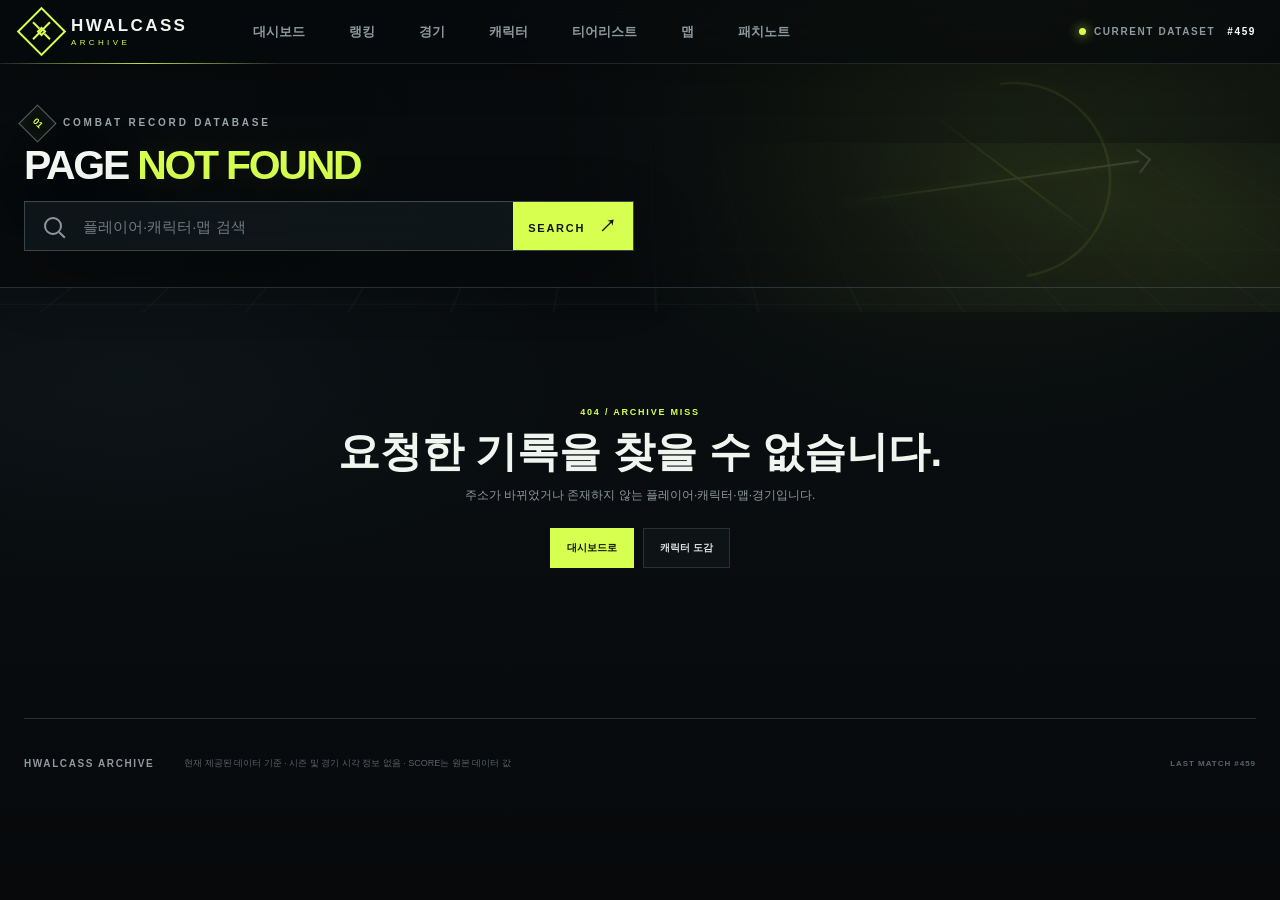
<file: index.html>
<!DOCTYPE html><html lang="ko"><head><meta charSet="utf-8"/><meta name="viewport" content="width=device-width, initial-scale=1"/><link rel="stylesheet" href="/_next/static/chunks/01e0c-gjesq5m.css" data-precedence="next"/><link rel="preload" as="script" fetchPriority="low" href="/_next/static/chunks/0ht900cau6_ur.js"/><script src="/_next/static/chunks/0r8nt2o8muejo.js" async=""></script><script src="/_next/static/chunks/07lhk_q6pmm3r.js" async=""></script><script src="/_next/static/chunks/turbopack-05c8c~j12fn14.js" async=""></script><script src="/_next/static/chunks/0dbhjjzl8qfwv.js" async=""></script><script src="/_next/static/chunks/0k6kr~ze-.qya.js" async=""></script><script src="/_next/static/chunks/07s--8j~ftgqo-ddc52afe7179.js" async=""></script><link rel="preload" href="/character-icons/atlas.png" as="image"/><link rel="preload" as="image" href="/character-icons/atlas.png"/><title>활카이브 — Hwalcass Archive</title><meta name="description" content="활카스 142종 캐릭터의 스킬셋·가젯과 29개 맵 도감, 플레이어 티어, 승률, K/D와 경기 기록을 확인하세요."/><meta property="og:title" content="활카이브 — Hwalcass Archive"/><meta property="og:description" content="활카스 142종 캐릭터의 스킬셋·가젯과 29개 맵 도감, 플레이어 티어, 승률, K/D와 경기 기록을 확인하세요."/><meta property="og:image" content="https://hwalcass.netlify.app/og.png"/><meta property="og:image:width" content="1536"/><meta property="og:image:height" content="910"/><meta property="og:image:alt" content="Hwalcass Archive"/><meta property="og:type" content="website"/><meta name="twitter:card" content="summary_large_image"/><meta name="twitter:title" content="활카이브 — Hwalcass Archive"/><meta name="twitter:description" content="활카스 142종 캐릭터의 스킬셋·가젯과 29개 맵 도감, 플레이어 티어, 승률, K/D와 경기 기록을 확인하세요."/><meta name="twitter:image" content="https://hwalcass.netlify.app/og.png"/><link rel="shortcut icon" href="/icon.png"/><link rel="icon" href="/icon.png"/><script src="/_next/static/chunks/03~yq9q893hmn.js" noModule=""></script></head><body><div hidden=""><!--$--><!--/$--></div><main class="loading-screen"><div class="loading-mark"><span></span>H</div><p>ARCHIVE SYNCING</p><div class="loading-bar"><span></span></div></main><!--$--><!--/$--><script src="/_next/static/chunks/0ht900cau6_ur.js" id="_R_" async=""></script><script>(self.__next_f=self.__next_f||[]).push([0])</script><script>self.__next_f.push([1,"1:\"$Sreact.fragment\"\n2:I[39756,[\"/_next/static/chunks/0dbhjjzl8qfwv.js\",\"/_next/static/chunks/0k6kr~ze-.qya.js\"],\"default\"]\n3:I[37457,[\"/_next/static/chunks/0dbhjjzl8qfwv.js\",\"/_next/static/chunks/0k6kr~ze-.qya.js\"],\"default\"]\n4:I[47257,[\"/_next/static/chunks/0dbhjjzl8qfwv.js\",\"/_next/static/chunks/0k6kr~ze-.qya.js\"],\"ClientPageRoot\"]\n5:I[31713,[\"/_next/static/chunks/0dbhjjzl8qfwv.js\",\"/_next/static/chunks/0k6kr~ze-.qya.js\",\"/_next/static/chunks/07s--8j~ftgqo-ddc52afe7179.js\"],\"default\"]\n8:I[97367,[\"/_next/static/chunks/0dbhjjzl8qfwv.js\",\"/_next/static/chunks/0k6kr~ze-.qya.js\"],\"OutletBoundary\"]\n9:\"$Sreact.suspense\"\nb:I[97367,[\"/_next/static/chunks/0dbhjjzl8qfwv.js\",\"/_next/static/chunks/0k6kr~ze-.qya.js\"],\"ViewportBoundary\"]\nd:I[97367,[\"/_next/static/chunks/0dbhjjzl8qfwv.js\",\"/_next/static/chunks/0k6kr~ze-.qya.js\"],\"MetadataBoundary\"]\nf:I[68027,[\"/_next/static/chunks/0dbhjjzl8qfwv.js\",\"/_next/static/chunks/0k6kr~ze-.qya.js\"],\"default\",1]\n:HL[\"/_next/static/chunks/01e0c-gjesq5m.css\",\"style\"]\n:HL[\"/character-icons/atlas.png\",\"image\"]\n"])</script><script>self.__next_f.push([1,"0:{\"P\":null,\"c\":[\"\",\"\"],\"q\":\"\",\"i\":false,\"f\":[[[\"\",{\"children\":[\"__PAGE__\",{}]},\"$undefined\",\"$undefined\",16],[[\"$\",\"$1\",\"c\",{\"children\":[[[\"$\",\"link\",\"0\",{\"rel\":\"stylesheet\",\"href\":\"/_next/static/chunks/01e0c-gjesq5m.css\",\"precedence\":\"next\",\"crossOrigin\":\"$undefined\",\"nonce\":\"$undefined\"}],[\"$\",\"script\",\"script-0\",{\"src\":\"/_next/static/chunks/0dbhjjzl8qfwv.js\",\"async\":true,\"nonce\":\"$undefined\"}],[\"$\",\"script\",\"script-1\",{\"src\":\"/_next/static/chunks/0k6kr~ze-.qya.js\",\"async\":true,\"nonce\":\"$undefined\"}]],[\"$\",\"html\",null,{\"lang\":\"ko\",\"children\":[[\"$\",\"head\",null,{\"children\":[\"$\",\"link\",null,{\"rel\":\"preload\",\"as\":\"image\",\"href\":\"/character-icons/atlas.png\"}]}],[\"$\",\"body\",null,{\"children\":[\"$\",\"$L2\",null,{\"parallelRouterKey\":\"children\",\"error\":\"$undefined\",\"errorStyles\":\"$undefined\",\"errorScripts\":\"$undefined\",\"template\":[\"$\",\"$L3\",null,{}],\"templateStyles\":\"$undefined\",\"templateScripts\":\"$undefined\",\"notFound\":[[[\"$\",\"title\",null,{\"children\":\"404: This page could not be found.\"}],[\"$\",\"div\",null,{\"style\":{\"fontFamily\":\"system-ui,\\\"Segoe UI\\\",Roboto,Helvetica,Arial,sans-serif,\\\"Apple Color Emoji\\\",\\\"Segoe UI Emoji\\\"\",\"height\":\"100vh\",\"textAlign\":\"center\",\"display\":\"flex\",\"flexDirection\":\"column\",\"alignItems\":\"center\",\"justifyContent\":\"center\"},\"children\":[\"$\",\"div\",null,{\"children\":[[\"$\",\"style\",null,{\"dangerouslySetInnerHTML\":{\"__html\":\"body{color:#000;background:#fff;margin:0}.next-error-h1{border-right:1px solid rgba(0,0,0,.3)}@media (prefers-color-scheme:dark){body{color:#fff;background:#000}.next-error-h1{border-right:1px solid rgba(255,255,255,.3)}}\"}}],[\"$\",\"h1\",null,{\"className\":\"next-error-h1\",\"style\":{\"display\":\"inline-block\",\"margin\":\"0 20px 0 0\",\"padding\":\"0 23px 0 0\",\"fontSize\":24,\"fontWeight\":500,\"verticalAlign\":\"top\",\"lineHeight\":\"49px\"},\"children\":404}],[\"$\",\"div\",null,{\"style\":{\"display\":\"inline-block\"},\"children\":[\"$\",\"h2\",null,{\"style\":{\"fontSize\":14,\"fontWeight\":400,\"lineHeight\":\"49px\",\"margin\":0},\"children\":\"This page could not be found.\"}]}]]}]}]],[]],\"forbidden\":\"$undefined\",\"unauthorized\":\"$undefined\"}]}]]}]]}],{\"children\":[[\"$\",\"$1\",\"c\",{\"children\":[[\"$\",\"$L4\",null,{\"Component\":\"$5\",\"serverProvidedParams\":{\"searchParams\":{},\"params\":{},\"promises\":[\"$@6\",\"$@7\"]}}],[[\"$\",\"script\",\"script-0\",{\"src\":\"/_next/static/chunks/07s--8j~ftgqo-ddc52afe7179.js\",\"async\":true,\"nonce\":\"$undefined\"}]],[\"$\",\"$L8\",null,{\"children\":[\"$\",\"$9\",null,{\"name\":\"Next.MetadataOutlet\",\"children\":\"$@a\"}]}]]}],{},null,false,null]},null,false,null],[\"$\",\"$1\",\"h\",{\"children\":[null,[\"$\",\"$Lb\",null,{\"children\":\"$Lc\"}],[\"$\",\"div\",null,{\"hidden\":true,\"children\":[\"$\",\"$Ld\",null,{\"children\":[\"$\",\"$9\",null,{\"name\":\"Next.Metadata\",\"children\":\"$Le\"}]}]}],null]}],false]],\"m\":\"$undefined\",\"G\":[\"$f\",[[\"$\",\"link\",\"0\",{\"rel\":\"stylesheet\",\"href\":\"/_next/static/chunks/01e0c-gjesq5m.css\",\"precedence\":\"next\",\"crossOrigin\":\"$undefined\",\"nonce\":\"$undefined\"}]]],\"S\":true,\"h\":null,\"s\":\"$undefined\",\"l\":\"$undefined\",\"p\":\"$undefined\",\"d\":\"$undefined\",\"b\":\"sJ4jyiGimgY0l-0LmklAg\"}\n"])</script><script>self.__next_f.push([1,"6:{}\n7:\"$0:f:0:1:1:children:0:props:children:0:props:serverProvidedParams:params\"\n"])</script><script>self.__next_f.push([1,"c:[[\"$\",\"meta\",\"0\",{\"charSet\":\"utf-8\"}],[\"$\",\"meta\",\"1\",{\"name\":\"viewport\",\"content\":\"width=device-width, initial-scale=1\"}]]\n"])</script><script>self.__next_f.push([1,"10:I[27201,[\"/_next/static/chunks/0dbhjjzl8qfwv.js\",\"/_next/static/chunks/0k6kr~ze-.qya.js\"],\"IconMark\"]\na:null\ne:[[\"$\",\"title\",\"0\",{\"children\":\"활카이브 — Hwalcass Archive\"}],[\"$\",\"meta\",\"1\",{\"name\":\"description\",\"content\":\"활카스 142종 캐릭터의 스킬셋·가젯과 29개 맵 도감, 플레이어 티어, 승률, K/D와 경기 기록을 확인하세요.\"}],[\"$\",\"meta\",\"2\",{\"property\":\"og:title\",\"content\":\"활카이브 — Hwalcass Archive\"}],[\"$\",\"meta\",\"3\",{\"property\":\"og:description\",\"content\":\"활카스 142종 캐릭터의 스킬셋·가젯과 29개 맵 도감, 플레이어 티어, 승률, K/D와 경기 기록을 확인하세요.\"}],[\"$\",\"meta\",\"4\",{\"property\":\"og:image\",\"content\":\"https://hwalcass.netlify.app/og.png\"}],[\"$\",\"meta\",\"5\",{\"property\":\"og:image:width\",\"content\":\"1536\"}],[\"$\",\"meta\",\"6\",{\"property\":\"og:image:height\",\"content\":\"910\"}],[\"$\",\"meta\",\"7\",{\"property\":\"og:image:alt\",\"content\":\"Hwalcass Archive\"}],[\"$\",\"meta\",\"8\",{\"property\":\"og:type\",\"content\":\"website\"}],[\"$\",\"meta\",\"9\",{\"name\":\"twitter:card\",\"content\":\"summary_large_image\"}],[\"$\",\"meta\",\"10\",{\"name\":\"twitter:title\",\"content\":\"활카이브 — Hwalcass Archive\"}],[\"$\",\"meta\",\"11\",{\"name\":\"twitter:description\",\"content\":\"활카스 142종 캐릭터의 스킬셋·가젯과 29개 맵 도감, 플레이어 티어, 승률, K/D와 경기 기록을 확인하세요.\"}],[\"$\",\"meta\",\"12\",{\"name\":\"twitter:image\",\"content\":\"https://hwalcass.netlify.app/og.png\"}],[\"$\",\"link\",\"13\",{\"rel\":\"shortcut icon\",\"href\":\"/icon.png\"}],[\"$\",\"link\",\"14\",{\"rel\":\"icon\",\"href\":\"/icon.png\"}],[\"$\",\"$L10\",\"15\",{}]]\n"])</script></body></html>
</file>
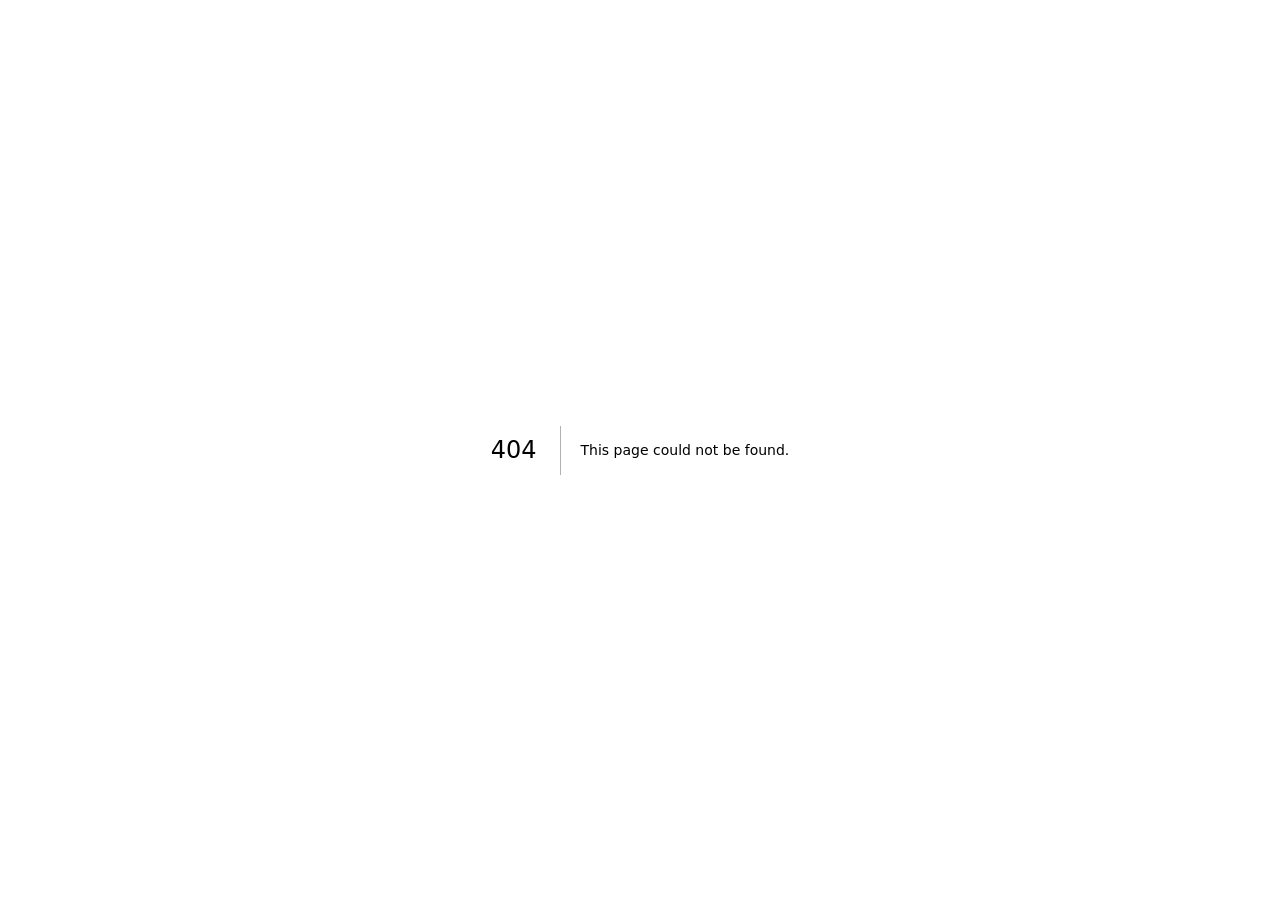
<file: _not-found.html>
<!DOCTYPE html><html lang="ko"><head><meta charSet="utf-8"/><meta name="viewport" content="width=device-width, initial-scale=1"/><link rel="stylesheet" href="/_next/static/chunks/01e0c-gjesq5m.css" data-precedence="next"/><link rel="preload" as="script" fetchPriority="low" href="/_next/static/chunks/0ht900cau6_ur.js"/><script src="/_next/static/chunks/0r8nt2o8muejo.js" async=""></script><script src="/_next/static/chunks/07lhk_q6pmm3r.js" async=""></script><script src="/_next/static/chunks/turbopack-05c8c~j12fn14.js" async=""></script><script src="/_next/static/chunks/0dbhjjzl8qfwv.js" async=""></script><script src="/_next/static/chunks/0k6kr~ze-.qya.js" async=""></script><link rel="preload" href="/character-icons/atlas.png" as="image"/><meta name="robots" content="noindex"/><link rel="preload" as="image" href="/character-icons/atlas.png"/><title>404: This page could not be found.</title><title>활카이브 — Hwalcass Archive</title><meta name="description" content="활카스 142종 캐릭터의 스킬셋·가젯과 29개 맵 도감, 플레이어 티어, 승률, K/D와 경기 기록을 확인하세요."/><meta property="og:title" content="활카이브 — Hwalcass Archive"/><meta property="og:description" content="활카스 142종 캐릭터의 스킬셋·가젯과 29개 맵 도감, 플레이어 티어, 승률, K/D와 경기 기록을 확인하세요."/><meta property="og:image" content="https://hwalcass.netlify.app/og.png"/><meta property="og:image:width" content="1536"/><meta property="og:image:height" content="910"/><meta property="og:image:alt" content="Hwalcass Archive"/><meta property="og:type" content="website"/><meta name="twitter:card" content="summary_large_image"/><meta name="twitter:title" content="활카이브 — Hwalcass Archive"/><meta name="twitter:description" content="활카스 142종 캐릭터의 스킬셋·가젯과 29개 맵 도감, 플레이어 티어, 승률, K/D와 경기 기록을 확인하세요."/><meta name="twitter:image" content="https://hwalcass.netlify.app/og.png"/><link rel="shortcut icon" href="/icon.png"/><link rel="icon" href="/icon.png"/><script src="/_next/static/chunks/03~yq9q893hmn.js" noModule=""></script></head><body><div hidden=""><!--$--><!--/$--></div><div style="font-family:system-ui,&quot;Segoe UI&quot;,Roboto,Helvetica,Arial,sans-serif,&quot;Apple Color Emoji&quot;,&quot;Segoe UI Emoji&quot;;height:100vh;text-align:center;display:flex;flex-direction:column;align-items:center;justify-content:center"><div><style>body{color:#000;background:#fff;margin:0}.next-error-h1{border-right:1px solid rgba(0,0,0,.3)}@media (prefers-color-scheme:dark){body{color:#fff;background:#000}.next-error-h1{border-right:1px solid rgba(255,255,255,.3)}}</style><h1 class="next-error-h1" style="display:inline-block;margin:0 20px 0 0;padding:0 23px 0 0;font-size:24px;font-weight:500;vertical-align:top;line-height:49px">404</h1><div style="display:inline-block"><h2 style="font-size:14px;font-weight:400;line-height:49px;margin:0">This page could not be found.</h2></div></div></div><!--$--><!--/$--><script src="/_next/static/chunks/0ht900cau6_ur.js" id="_R_" async=""></script><script>(self.__next_f=self.__next_f||[]).push([0])</script><script>self.__next_f.push([1,"1:\"$Sreact.fragment\"\n2:I[39756,[\"/_next/static/chunks/0dbhjjzl8qfwv.js\",\"/_next/static/chunks/0k6kr~ze-.qya.js\"],\"default\"]\n3:I[37457,[\"/_next/static/chunks/0dbhjjzl8qfwv.js\",\"/_next/static/chunks/0k6kr~ze-.qya.js\"],\"default\"]\n4:I[97367,[\"/_next/static/chunks/0dbhjjzl8qfwv.js\",\"/_next/static/chunks/0k6kr~ze-.qya.js\"],\"OutletBoundary\"]\n5:\"$Sreact.suspense\"\n8:I[97367,[\"/_next/static/chunks/0dbhjjzl8qfwv.js\",\"/_next/static/chunks/0k6kr~ze-.qya.js\"],\"ViewportBoundary\"]\na:I[97367,[\"/_next/static/chunks/0dbhjjzl8qfwv.js\",\"/_next/static/chunks/0k6kr~ze-.qya.js\"],\"MetadataBoundary\"]\nc:I[68027,[\"/_next/static/chunks/0dbhjjzl8qfwv.js\",\"/_next/static/chunks/0k6kr~ze-.qya.js\"],\"default\",1]\n:HL[\"/_next/static/chunks/01e0c-gjesq5m.css\",\"style\"]\n:HL[\"/character-icons/atlas.png\",\"image\"]\n"])</script><script>self.__next_f.push([1,"0:{\"P\":null,\"c\":[\"\",\"_not-found\"],\"q\":\"\",\"i\":false,\"f\":[[[\"\",{\"children\":[\"/_not-found\",{\"children\":[\"__PAGE__\",{}]}]},\"$undefined\",\"$undefined\",16],[[\"$\",\"$1\",\"c\",{\"children\":[[[\"$\",\"link\",\"0\",{\"rel\":\"stylesheet\",\"href\":\"/_next/static/chunks/01e0c-gjesq5m.css\",\"precedence\":\"next\",\"crossOrigin\":\"$undefined\",\"nonce\":\"$undefined\"}],[\"$\",\"script\",\"script-0\",{\"src\":\"/_next/static/chunks/0dbhjjzl8qfwv.js\",\"async\":true,\"nonce\":\"$undefined\"}],[\"$\",\"script\",\"script-1\",{\"src\":\"/_next/static/chunks/0k6kr~ze-.qya.js\",\"async\":true,\"nonce\":\"$undefined\"}]],[\"$\",\"html\",null,{\"lang\":\"ko\",\"children\":[[\"$\",\"head\",null,{\"children\":[\"$\",\"link\",null,{\"rel\":\"preload\",\"as\":\"image\",\"href\":\"/character-icons/atlas.png\"}]}],[\"$\",\"body\",null,{\"children\":[\"$\",\"$L2\",null,{\"parallelRouterKey\":\"children\",\"error\":\"$undefined\",\"errorStyles\":\"$undefined\",\"errorScripts\":\"$undefined\",\"template\":[\"$\",\"$L3\",null,{}],\"templateStyles\":\"$undefined\",\"templateScripts\":\"$undefined\",\"notFound\":[[[\"$\",\"title\",null,{\"children\":\"404: This page could not be found.\"}],[\"$\",\"div\",null,{\"style\":{\"fontFamily\":\"system-ui,\\\"Segoe UI\\\",Roboto,Helvetica,Arial,sans-serif,\\\"Apple Color Emoji\\\",\\\"Segoe UI Emoji\\\"\",\"height\":\"100vh\",\"textAlign\":\"center\",\"display\":\"flex\",\"flexDirection\":\"column\",\"alignItems\":\"center\",\"justifyContent\":\"center\"},\"children\":[\"$\",\"div\",null,{\"children\":[[\"$\",\"style\",null,{\"dangerouslySetInnerHTML\":{\"__html\":\"body{color:#000;background:#fff;margin:0}.next-error-h1{border-right:1px solid rgba(0,0,0,.3)}@media (prefers-color-scheme:dark){body{color:#fff;background:#000}.next-error-h1{border-right:1px solid rgba(255,255,255,.3)}}\"}}],[\"$\",\"h1\",null,{\"className\":\"next-error-h1\",\"style\":{\"display\":\"inline-block\",\"margin\":\"0 20px 0 0\",\"padding\":\"0 23px 0 0\",\"fontSize\":24,\"fontWeight\":500,\"verticalAlign\":\"top\",\"lineHeight\":\"49px\"},\"children\":404}],[\"$\",\"div\",null,{\"style\":{\"display\":\"inline-block\"},\"children\":[\"$\",\"h2\",null,{\"style\":{\"fontSize\":14,\"fontWeight\":400,\"lineHeight\":\"49px\",\"margin\":0},\"children\":\"This page could not be found.\"}]}]]}]}]],[]],\"forbidden\":\"$undefined\",\"unauthorized\":\"$undefined\"}]}]]}]]}],{\"children\":[[\"$\",\"$1\",\"c\",{\"children\":[null,[\"$\",\"$L2\",null,{\"parallelRouterKey\":\"children\",\"error\":\"$undefined\",\"errorStyles\":\"$undefined\",\"errorScripts\":\"$undefined\",\"template\":[\"$\",\"$L3\",null,{}],\"templateStyles\":\"$undefined\",\"templateScripts\":\"$undefined\",\"notFound\":\"$undefined\",\"forbidden\":\"$undefined\",\"unauthorized\":\"$undefined\"}]]}],{\"children\":[[\"$\",\"$1\",\"c\",{\"children\":[[[\"$\",\"title\",null,{\"children\":\"404: This page could not be found.\"}],[\"$\",\"div\",null,{\"style\":\"$0:f:0:1:0:props:children:1:props:children:1:props:children:props:notFound:0:1:props:style\",\"children\":[\"$\",\"div\",null,{\"children\":[[\"$\",\"style\",null,{\"dangerouslySetInnerHTML\":{\"__html\":\"body{color:#000;background:#fff;margin:0}.next-error-h1{border-right:1px solid rgba(0,0,0,.3)}@media (prefers-color-scheme:dark){body{color:#fff;background:#000}.next-error-h1{border-right:1px solid rgba(255,255,255,.3)}}\"}}],[\"$\",\"h1\",null,{\"className\":\"next-error-h1\",\"style\":\"$0:f:0:1:0:props:children:1:props:children:1:props:children:props:notFound:0:1:props:children:props:children:1:props:style\",\"children\":404}],[\"$\",\"div\",null,{\"style\":\"$0:f:0:1:0:props:children:1:props:children:1:props:children:props:notFound:0:1:props:children:props:children:2:props:style\",\"children\":[\"$\",\"h2\",null,{\"style\":\"$0:f:0:1:0:props:children:1:props:children:1:props:children:props:notFound:0:1:props:children:props:children:2:props:children:props:style\",\"children\":\"This page could not be found.\"}]}]]}]}]],null,[\"$\",\"$L4\",null,{\"children\":[\"$\",\"$5\",null,{\"name\":\"Next.MetadataOutlet\",\"children\":\"$@6\"}]}]]}],{},null,false,null]},null,false,\"$@7\"]},null,false,null],[\"$\",\"$1\",\"h\",{\"children\":[[\"$\",\"meta\",null,{\"name\":\"robots\",\"content\":\"noindex\"}],[\"$\",\"$L8\",null,{\"children\":\"$L9\"}],[\"$\",\"div\",null,{\"hidden\":true,\"children\":[\"$\",\"$La\",null,{\"children\":[\"$\",\"$5\",null,{\"name\":\"Next.Metadata\",\"children\":\"$Lb\"}]}]}],null]}],false]],\"m\":\"$undefined\",\"G\":[\"$c\",[[\"$\",\"link\",\"0\",{\"rel\":\"stylesheet\",\"href\":\"/_next/static/chunks/01e0c-gjesq5m.css\",\"precedence\":\"next\",\"crossOrigin\":\"$undefined\",\"nonce\":\"$undefined\"}]]],\"S\":true,\"h\":null,\"s\":\"$undefined\",\"l\":\"$undefined\",\"p\":\"$undefined\",\"d\":\"$undefined\",\"b\":\"sJ4jyiGimgY0l-0LmklAg\"}\n"])</script><script>self.__next_f.push([1,"d:[]\n7:\"$Wd\"\n"])</script><script>self.__next_f.push([1,"9:[[\"$\",\"meta\",\"0\",{\"charSet\":\"utf-8\"}],[\"$\",\"meta\",\"1\",{\"name\":\"viewport\",\"content\":\"width=device-width, initial-scale=1\"}]]\n"])</script><script>self.__next_f.push([1,"e:I[27201,[\"/_next/static/chunks/0dbhjjzl8qfwv.js\",\"/_next/static/chunks/0k6kr~ze-.qya.js\"],\"IconMark\"]\n6:null\nb:[[\"$\",\"title\",\"0\",{\"children\":\"활카이브 — Hwalcass Archive\"}],[\"$\",\"meta\",\"1\",{\"name\":\"description\",\"content\":\"활카스 142종 캐릭터의 스킬셋·가젯과 29개 맵 도감, 플레이어 티어, 승률, K/D와 경기 기록을 확인하세요.\"}],[\"$\",\"meta\",\"2\",{\"property\":\"og:title\",\"content\":\"활카이브 — Hwalcass Archive\"}],[\"$\",\"meta\",\"3\",{\"property\":\"og:description\",\"content\":\"활카스 142종 캐릭터의 스킬셋·가젯과 29개 맵 도감, 플레이어 티어, 승률, K/D와 경기 기록을 확인하세요.\"}],[\"$\",\"meta\",\"4\",{\"property\":\"og:image\",\"content\":\"https://hwalcass.netlify.app/og.png\"}],[\"$\",\"meta\",\"5\",{\"property\":\"og:image:width\",\"content\":\"1536\"}],[\"$\",\"meta\",\"6\",{\"property\":\"og:image:height\",\"content\":\"910\"}],[\"$\",\"meta\",\"7\",{\"property\":\"og:image:alt\",\"content\":\"Hwalcass Archive\"}],[\"$\",\"meta\",\"8\",{\"property\":\"og:type\",\"content\":\"website\"}],[\"$\",\"meta\",\"9\",{\"name\":\"twitter:card\",\"content\":\"summary_large_image\"}],[\"$\",\"meta\",\"10\",{\"name\":\"twitter:title\",\"content\":\"활카이브 — Hwalcass Archive\"}],[\"$\",\"meta\",\"11\",{\"name\":\"twitter:description\",\"content\":\"활카스 142종 캐릭터의 스킬셋·가젯과 29개 맵 도감, 플레이어 티어, 승률, K/D와 경기 기록을 확인하세요.\"}],[\"$\",\"meta\",\"12\",{\"name\":\"twitter:image\",\"content\":\"https://hwalcass.netlify.app/og.png\"}],[\"$\",\"link\",\"13\",{\"rel\":\"shortcut icon\",\"href\":\"/icon.png\"}],[\"$\",\"link\",\"14\",{\"rel\":\"icon\",\"href\":\"/icon.png\"}],[\"$\",\"$Le\",\"15\",{}]]\n"])</script></body></html>
</file>
<file: _next/static/chunks/01e0c-gjesq5m.css>
:root{--ink:#080b0d;--surface:#0e1316;--surface-2:#131a1e;--surface-3:#182126;--line:#273238;--line-soft:#9bb1bc1f;--text:#f1f5ef;--muted:#8d9a9f;--lime:#d7ff4f;--mint:#7dffb2;--blue:#76c9ff;--loss:#ff667a;--gold:#ffcc4a;--display:"Arial Narrow", "Roboto Condensed", "Noto Sans KR", sans-serif;--body:Inter, Pretendard, "Noto Sans KR", Arial, sans-serif}*{box-sizing:border-box}html{background:var(--ink);scroll-behavior:smooth}body{background:radial-gradient(circle at 85% 8%, #d7ff4f0e, transparent 25rem), var(--ink);color:var(--text);font-family:var(--body);min-width:320px;margin:0}button,input{font:inherit}button{color:inherit}button:focus-visible,input:focus-visible{outline:2px solid var(--lime);outline-offset:3px}.site-shell{min-height:100vh;overflow:hidden}.topbar{z-index:20;border-bottom:1px solid var(--line);-webkit-backdrop-filter:blur(18px);backdrop-filter:blur(18px);background:#080b0de6;align-items:center;gap:48px;width:100%;height:64px;padding:0 max(24px,50vw - 640px);display:flex;position:relative}.brand{cursor:pointer;background:0 0;border:0;align-items:center;gap:12px;padding:0;display:flex}.brand-mark{border:2px solid var(--lime);width:35px;height:35px;position:relative;transform:rotate(45deg)}.brand-mark:before,.brand-mark:after{content:"";background:var(--lime);position:absolute}.brand-mark:before{width:24px;height:2px;top:14px;left:3px}.brand-mark:after{width:2px;height:24px;top:3px;left:14px}.brand-mark span{background:var(--ink);border:2px solid var(--lime);width:7px;height:7px;position:absolute;top:12px;left:12px}.brand-copy{text-align:left;line-height:1;display:grid}.brand-copy strong{font:900 17px/1 var(--display);letter-spacing:.14em}.brand-copy small{color:var(--lime);letter-spacing:.42em;margin-top:5px;font-size:8px}.topbar nav{gap:8px;height:100%;display:flex}.topbar nav button{color:var(--muted);cursor:pointer;background:0 0;border:0;padding:0 18px;font-size:13px;font-weight:700;position:relative}.topbar nav button:hover,.topbar nav button.active{color:#fff}.topbar nav button.active:after{content:"";background:var(--lime);height:3px;position:absolute;bottom:0;left:18px;right:18px;box-shadow:0 0 16px #d7ff4f80}.season-pill{color:var(--muted);font:700 10px/1 var(--display);letter-spacing:.16em;align-items:center;gap:8px;margin-left:auto;display:flex}.season-pill span{background:var(--lime);width:7px;height:7px;box-shadow:0 0 12px var(--lime);border-radius:50%;animation:2s infinite pulse}.season-pill b{color:#fff;padding-left:4px}.hero{border-bottom:1px solid var(--line);place-items:center;min-height:420px;display:grid;position:relative;overflow:visible}.hero:before{content:"";background:linear-gradient(90deg, var(--ink) 0%, #080b0ddb 47%, #080b0d4d 100%);z-index:2;position:absolute;inset:0}.hero-grid{opacity:.32;background-image:linear-gradient(var(--line-soft) 1px, transparent 1px), linear-gradient(90deg, var(--line-soft) 1px, transparent 1px);transform-origin:bottom;background-size:54px 54px;position:absolute;inset:0;transform:perspective(620px)rotateX(54deg)scale(1.8)translateY(10%)}.hero-grid:after{content:"";background:radial-gradient(circle at 75% 45%,#d7ff4f47,#0000 18rem);position:absolute;inset:0}.hero-content{z-index:4;width:min(1280px,100% - 48px);margin:0 auto;padding:46px 0 42px;position:relative}.eyebrow{color:#9aa6aa;font:800 10px/1 var(--display);letter-spacing:.28em;align-items:center;gap:12px;display:flex}.eyebrow span{width:27px;height:27px;color:var(--lime);letter-spacing:0;border:1px solid #5a676c;place-items:center;font-size:9px;display:grid;transform:rotate(45deg)}.hero h1{color:#f5f7f3;max-width:650px;font:900 clamp(48px, 4.5vw, 64px)/.88 var(--display);letter-spacing:-.055em;text-transform:uppercase;margin:19px 0 14px}.hero h1 em{color:var(--lime);font-style:normal}.hero-description{color:#a7b1b4;max-width:560px;margin-bottom:20px;font-size:14px;line-height:1.65}.hero-arrow{z-index:1;opacity:.48;width:min(44vw,620px);height:350px;position:absolute;top:47%;right:2vw;transform:translateY(-47%)rotate(-8deg)scale(.86)}.hero-arrow:before{content:"";border:4px solid #d7ff4fa8;border-color:#d7ff4fa8 #d7ff4fa8 #0000 #0000;border-radius:50%;width:330px;height:330px;position:absolute;top:28px;right:90px;transform:rotate(45deg);box-shadow:10px -10px 30px #d7ff4f12}.hero-arrow:after{content:"";background:linear-gradient(transparent, var(--lime), transparent);width:3px;height:354px;position:absolute;top:13px;right:255px;transform:rotate(-45deg)}.hero-arrow span{background:linear-gradient(90deg, transparent, var(--lime) 30%, white);width:520px;height:3px;position:absolute;top:194px;right:40px;box-shadow:0 0 14px #d7ff4fb3}.hero-arrow i{border-top:3px solid #fff;border-right:3px solid #fff;width:30px;height:30px;position:absolute;top:180px;right:25px;transform:rotate(45deg)}.hero-compact h1{margin:14px 0 20px;font-size:clamp(42px,4vw,56px)}.hero-compact .hero-arrow{right:0;transform:translateY(-50%)rotate(-8deg)scale(.76)}.search{background:#12191d;border:1px solid #354247;align-items:center;width:min(700px,100%);height:56px;display:flex;position:relative;box-shadow:0 20px 60px #00000040}.search:focus-within{border-color:var(--lime);box-shadow:0 0 0 1px var(--lime), 0 18px 70px #0000004d}.search-icon{border:2px solid #8c989c;border-radius:50%;flex:none;width:18px;height:18px;margin:0 19px;position:relative}.search-icon:after{content:"";background:#8c989c;width:8px;height:2px;position:absolute;bottom:-3px;right:-6px;transform:rotate(45deg)}.search input{color:#fff;background:0 0;border:0;flex:1;align-self:stretch;min-width:0;font-size:15px}.search input:focus-visible{outline:none}.search input::placeholder{color:#6f7a7e}.clear-search{color:#77858a;cursor:pointer;background:0 0;border:0;width:40px;font-size:22px}.search-submit{background:var(--lime);color:#11150d;min-width:140px;font:900 11px/1 var(--display);letter-spacing:.16em;cursor:pointer;border:0;align-self:stretch}.search-submit:hover{background:#e4ff80}.search-submit span{margin-left:9px;font-size:17px}.search-results{border:1px solid var(--line);z-index:10;background:#11181c;width:min(700px,100%);padding:8px;position:absolute;top:calc(100% - 56px);box-shadow:0 28px 80px #0000008c}.search-results-head{color:var(--muted);justify-content:space-between;padding:10px 13px 14px;font-size:11px;display:flex}.search-results-head b{color:var(--lime)}.search-results button{border:0;border-top:1px solid var(--line-soft);text-align:left;cursor:pointer;background:0 0;grid-template-columns:1fr auto 20px;align-items:center;gap:14px;width:100%;min-height:54px;padding:12px 14px;display:grid}.search-results button:hover{background:#ffffff09}.search-results button strong{font-size:15px}.search-results button small{color:var(--muted);font-size:11px}.search-results button>b{color:var(--lime)}.search-results>p{color:var(--muted);margin:0;padding:20px 14px;font-size:13px}.archive-stats{grid-template-columns:repeat(4,1fr);width:min(700px,100%);margin-top:20px;display:grid}.archive-stats div{border-left:1px solid var(--line);padding:0 22px;display:grid}.archive-stats div:first-child{border:0;padding-left:0}.archive-stats strong{font:900 23px/1 var(--display);letter-spacing:-.02em}.archive-stats span{color:#667277;font:700 8px/1 var(--display);letter-spacing:.18em;margin-top:7px}.content-wrap{width:min(1280px,100% - 48px);margin:0 auto}.home-grid{grid-template-columns:1.7fr .83fr;gap:20px;padding:48px 0 84px;display:grid}.panel{background:var(--surface);border:1px solid var(--line)}.section-head{border-bottom:1px solid var(--line);justify-content:space-between;align-items:center;min-height:92px;padding:0 25px;display:flex}.section-head p,.directory-head p,.profile-main p,.character-hero-card p,.modal-head p{color:var(--lime);font:800 9px/1 var(--display);letter-spacing:.22em;margin:0 0 7px}.section-head h2,.directory-head h2{font:900 24px/1 var(--display);letter-spacing:-.025em;margin:0}.section-head button{color:var(--muted);cursor:pointer;background:0 0;border:0;font-size:11px;font-weight:700}.section-head button:hover{color:#fff}.section-head button span{color:var(--lime);margin-left:8px}.match-row{border:0;border-bottom:1px solid var(--line-soft);text-align:left;cursor:pointer;background:0 0;grid-template-columns:38px 1.1fr .8fr 1fr 72px 24px;align-items:center;gap:15px;width:100%;min-height:88px;padding:13px 20px;display:grid}.match-row:last-child{border-bottom:0}.match-row:hover{background:var(--surface-2)}.match-index{color:#546167;font:800 11px/1 var(--display)}.map-block,.score-block,.mvp-block{min-width:0;display:grid}.map-block small,.score-block small,.mvp-block small,.rank-stat small,.history-row small{color:#667378;font:700 8px/1 var(--display);letter-spacing:.11em;margin-bottom:7px}.map-block strong,.score-block strong,.mvp-block strong{text-overflow:ellipsis;white-space:nowrap;overflow:hidden}.map-block strong{font-size:14px}.score-block strong{font:900 20px/1 var(--display);color:var(--lime)}.mvp-block strong{font-size:12px}.mvp-block em{color:var(--lime);font:800 9px/1 var(--display);margin-top:4px;font-style:normal}.team-count{color:#899498;grid-template-columns:18px 1fr 18px 1fr;align-items:center;gap:3px;font-size:9px;display:grid}.team-count i{height:3px;display:block}.win-line{background:var(--mint)}.loss-line{background:var(--loss)}.row-arrow{color:#59666b;font-size:18px}.match-row:hover .row-arrow,.history-row:hover .row-arrow{color:var(--lime)}.rank-row{border:0;border-bottom:1px solid var(--line-soft);text-align:left;cursor:pointer;background:0 0;grid-template-columns:34px 42px 1fr auto;align-items:center;gap:12px;width:100%;min-height:73px;padding:10px 20px;display:grid}.rank-row:last-child{border-bottom:0}.rank-row:hover{background:var(--surface-2)}.rank-number{color:#69767a;font:900 11px/1 var(--display)}.rank-1{color:var(--gold)}.rank-2{color:#c9d3d6}.rank-3{color:#c68a5b}.player-head{color:#aab5b8;width:38px;height:38px;font:900 9px/1 var(--display);background:#202a2f;border:1px solid #3b4b52;flex:none;place-items:center;display:grid;position:relative;overflow:hidden}.player-head img{z-index:1;object-fit:cover;width:100%;height:100%;image-rendering:pixelated;position:absolute;inset:0}.player-head-fallback{background:linear-gradient(135deg,#263238,#141c20);width:100%;height:100%;display:block}.player-head-profile{clip-path:polygon(14% 0,100% 0,100% 86%,86% 100%,0 100%,0 14%);border-color:#d7ff4f7a;width:86px;height:86px;font-size:18px}.player-head-match{width:34px;height:34px}.rank-name{gap:6px;min-width:0;display:grid}.rank-name strong{text-overflow:ellipsis;white-space:nowrap;font-size:14px;overflow:hidden}.rank-stat{text-align:right;display:grid}.rank-stat strong{font:900 17px/1 var(--display)}.rank-stat small{margin:5px 0 0}.tier{color:#cbd4d7;width:fit-content;font:900 10px/1 var(--display);letter-spacing:.065em;white-space:nowrap;align-items:center;gap:7px;display:inline-flex}.tier-icon{object-fit:contain;width:18px;height:18px;image-rendering:pixelated;filter:drop-shadow(0 2px 4px #00000080)}.tier-star{color:#fff4a8}.tier-neth{color:#b49eaa}.tier-dia{color:#63eeeb}.tier-ame{color:#ca8dff}.tier-gold{color:#ffd34f}.tier-silv{color:#e0e8eb}.tier-bron{color:#e08350}.tier-compact{letter-spacing:.035em;font-size:9px}.tier-compact .tier-icon{width:16px;height:16px}.quick-card{border:1px solid var(--line);background:linear-gradient(135deg,#10171a,#0e1316);justify-content:space-between;align-items:center;min-height:148px;padding:26px 30px;display:flex}.quick-card>div{grid-template-columns:38px 1fr;display:grid}.quick-icon{color:var(--lime);grid-row:1/3;align-self:center;font-size:26px}.quick-card p{color:var(--muted);margin:0 0 9px;font-size:10px}.quick-card button{width:fit-content;font:900 17px/1 var(--display);cursor:pointer;background:0 0;border:0;padding:0}.quick-card button span{color:var(--lime);margin-left:8px}.quick-card>strong{text-align:right;font:900 36px/1 var(--display);color:#2a363b;display:grid}.quick-card>strong small{letter-spacing:.16em;margin-top:6px;font-size:8px}.map-card{background:linear-gradient(135deg,#10171a,#192428d1),repeating-linear-gradient(45deg,#0000,#0000 6px,#ffffff05 6px 7px)}.directory-view,.profile-view{padding:55px 0 90px}.directory-head{justify-content:space-between;align-items:end;margin-bottom:24px;display:flex}.directory-head h2{font-size:34px}.directory-head>span{color:var(--muted);font:800 9px/1 var(--display);letter-spacing:.16em}.catalog-intro>span{color:var(--muted);margin-top:9px;font-size:11px;display:block}.breadcrumb{color:#5f6d72;min-height:30px;font:800 8px/1 var(--display);letter-spacing:.12em;white-space:nowrap;align-items:center;gap:9px;margin:0 0 18px;display:flex;overflow-x:auto}.breadcrumb button{color:var(--muted);cursor:pointer;letter-spacing:inherit;background:0 0;border:0;padding:5px 0}.breadcrumb button:hover{color:var(--lime)}.breadcrumb strong{color:#dce3e4;font-weight:800}.match-directory-panel{overflow:hidden}.directory-empty{text-align:center;place-content:center;justify-items:center;gap:9px;min-height:190px;padding:30px;display:grid}.directory-empty strong{font:900 14px/1.3 var(--display)}.directory-empty span{color:var(--muted);font-size:10px}.ranking-table{border:1px solid var(--line);background:var(--surface);overflow:hidden}.table-head,.table-row{grid-template-columns:55px minmax(210px,1.3fr) minmax(125px,.8fr) minmax(140px,.7fr) 85px 75px 65px;align-items:center;gap:14px;padding:0 20px;display:grid}.table-head{border-bottom:1px solid var(--line);color:#67757a;min-height:44px;font:800 8px/1 var(--display);letter-spacing:.14em;text-transform:uppercase;background:#11181b}.table-row{border:0;border-bottom:1px solid var(--line-soft);text-align:left;cursor:pointer;background:0 0;width:100%;min-height:68px;font-size:12px}.table-row:last-child{border:0}.table-row:hover{background:var(--surface-2)}.table-rank{color:#667277;font:900 12px/1 var(--display)}.table-player{grid-template-columns:42px 1fr;align-items:center;column-gap:12px;min-width:0;display:grid}.table-player .player-head{grid-row:1/3}.table-player strong{text-overflow:ellipsis;white-space:nowrap;align-self:end;overflow:hidden}.table-player small{color:var(--muted);align-self:start;margin-top:4px;font-size:9px}.table-row>strong{font:900 13px/1 var(--display)}.form-dots{gap:4px;display:flex}.form-dots>span{color:#0b100d;width:21px;height:21px;font:900 8px/1 var(--display);place-items:center;display:grid}.form-win{background:var(--mint)}.form-loss{background:var(--loss)}.filter-box{border:1px solid var(--line);background:var(--surface);width:230px;height:42px;color:var(--muted);align-items:center;gap:10px;padding:0 14px;display:flex}.filter-box input{color:#fff;background:0 0;border:0;width:100%;min-width:0;font-size:12px}.character-grid{grid-template-columns:repeat(5,1fr);gap:12px;display:grid}.character-card{isolation:isolate;border:1px solid var(--line);background:linear-gradient(145deg, var(--surface-2), var(--surface));text-align:left;cursor:pointer;flex-direction:column;align-items:flex-start;min-height:250px;padding:20px 22px 22px;display:flex;position:relative;overflow:hidden}.character-card:after{content:"";border:1px solid #d7ff4f17;width:170px;height:170px;position:absolute;inset:auto -40px -70px auto;transform:rotate(45deg)}.character-card:hover{border-color:#d7ff4f8c;transform:translateY(-3px)}.character-rank{color:#566368;font:800 9px/1 var(--display);position:absolute;top:18px;right:18px}.character-card h3{max-width:calc(100% - 36px);margin:7px 0 20px;font-size:20px;line-height:1.15}.character-card>div{grid-template-columns:repeat(3,1fr);gap:8px;width:100%;display:grid}.character-card>div span{gap:5px;display:grid}.character-card small{color:var(--muted);font-size:9px}.character-card strong{font:900 15px/1 var(--display)}.character-card em{color:var(--lime);font:800 9px/1 var(--display);letter-spacing:.1em;margin-top:auto;font-style:normal}.character-icon{z-index:1;background:radial-gradient(circle,#d7ff4f0e,#0000 70%);flex:none;place-items:center;display:grid;position:relative;overflow:hidden}.character-icon-sprite{background-image:url(/character-icons/atlas.png);background-repeat:no-repeat;background-size:1200% 1200%;background-position:var(--character-icon-x) var(--character-icon-y);filter:drop-shadow(0 12px 18px #00000061);width:100%;height:100%;transition:transform .3s,filter .3s;display:block}.character-icon-card{width:78px;height:78px;margin:0 0 2px -3px}.character-card:hover .character-icon-sprite{filter:drop-shadow(0 16px 22px #00000073)drop-shadow(0 0 12px #d7ff4f1a);transform:translateY(-3px)scale(1.06)}.character-icon-hero{background:radial-gradient(circle,#d7ff4f17,#0000 68%);border:1px solid #d7ff4f40;width:112px;height:112px;padding:10px}.map-grid{grid-template-columns:repeat(3,minmax(0,1fr));gap:13px;display:grid}.map-codex-card{aspect-ratio:500/276;border:1px solid var(--line);color:#fff;text-align:left;cursor:pointer;background:#0c1214;min-width:0;padding:0;position:relative;overflow:hidden}.map-codex-card:after{content:"";pointer-events:none;border:1px solid #0000;transition:border-color .25s;position:absolute;inset:0}.map-codex-card>img{object-fit:cover;width:100%;height:100%;transition:transform .45s cubic-bezier(.2,.8,.2,1),filter .3s}.map-codex-copy{background:linear-gradient(#0000,#050809f0);gap:6px;padding:42px 18px 16px;display:grid;position:absolute;inset:auto 0 0}.map-codex-copy small{color:var(--lime);font:800 8px/1 var(--display);letter-spacing:.14em}.map-codex-copy>strong{text-overflow:ellipsis;white-space:nowrap;font:900 19px/1.08 var(--display);overflow:hidden}.map-codex-copy>span{color:#9aa7aa;font:800 8px/1 var(--display);letter-spacing:.09em;align-items:center;gap:5px;display:flex}.map-codex-copy .map-side-rates{letter-spacing:0;gap:10px;margin-top:2px}.map-codex-copy .map-side-rates b{font-size:9px}.attack-rate,.stat-attack strong{color:#ff6b75!important}.defense-rate,.stat-defense strong{color:#69cfff!important}.map-codex-copy b{color:#fff;font-size:11px}.map-codex-copy i{color:var(--lime);margin-left:auto;font-size:15px;font-style:normal}.map-codex-card:hover{border-color:#d7ff4f8c}.map-codex-card:hover:after{border-color:#d7ff4f61}.map-codex-card:hover>img{filter:saturate(1.08)contrast(1.04);transform:scale(1.055)}.back-button{color:var(--muted);cursor:pointer;background:0 0;border:0;margin-bottom:20px;padding:0;font-size:11px}.back-button:hover{color:#fff}.profile-card,.character-hero-card{border:1px solid var(--line);background:radial-gradient(circle at 86% 30%, #d7ff4f12, transparent 26rem), var(--surface);grid-template-columns:1.25fr auto;gap:30px;padding:34px;display:grid}.profile-main{align-items:center;gap:22px;display:flex}.character-identity{align-items:center;gap:24px;min-width:0;display:flex}.character-identity-copy{min-width:0}.profile-links{flex-wrap:wrap;align-items:center;gap:12px;display:flex}.profile-links button{border:1px solid var(--line);color:var(--muted);font:800 8px/1 var(--display);letter-spacing:.08em;cursor:pointer;background:#11181b;padding:5px 8px}.profile-links button:hover{border-color:var(--lime);color:var(--lime)}.profile-main h2,.character-hero-card h2{font:900 38px/1 var(--display);letter-spacing:-.035em;margin:0 0 12px}.profile-card>.form-dots{place-self:start end}.profile-stats{border-top:1px solid var(--line);grid-column:1/-1;grid-template-columns:repeat(4,1fr);padding-top:27px;display:grid}.stat{border-left:1px solid var(--line);gap:9px;padding:0 24px;display:grid}.stat:first-child{border:0;padding-left:0}.stat span{color:var(--muted);font:800 8px/1 var(--display);letter-spacing:.13em}.stat strong{font:900 22px/1 var(--display);text-overflow:ellipsis;white-space:nowrap;overflow:hidden}.stat strong.accent{color:var(--lime)}.map-hero-card{border:1px solid var(--line);background:var(--surface);grid-template-columns:minmax(0,1.45fr) minmax(290px,.65fr);display:grid;overflow:hidden}.map-hero-card>img{object-fit:cover;grid-row:1/3;width:100%;height:100%;min-height:390px}.map-hero-copy{align-self:end;padding:34px 34px 25px}.map-hero-copy p{color:var(--lime);font:800 9px/1 var(--display);letter-spacing:.19em;margin:0 0 10px}.map-hero-copy h2{font:900 34px/1.05 var(--display);letter-spacing:-.035em;margin:0}.map-stats{border-top:1px solid var(--line);grid-template-columns:repeat(2,minmax(0,1fr));gap:24px 0;padding:25px 34px 34px;display:grid}.map-stats .stat{padding-inline:18px}.map-stats .stat:nth-child(odd){border-left:0;padding-left:0}.map-stats .stat strong{font-size:19px}.map-match-list{border-top:0}.profile-section-head{border:1px solid var(--line);background:var(--surface);margin-top:34px}.profile-section-head>span{color:var(--muted);font-size:10px}.history-list{border:1px solid var(--line);background:#0a0f11;border-top:0;gap:7px;padding:8px;display:grid}.history-row{border:1px solid var(--line-soft);background:var(--surface);text-align:left;cursor:pointer;grid-template-columns:112px 1fr 1.15fr .6fr .7fr 120px 24px;align-items:center;gap:18px;width:100%;min-height:88px;padding:11px 22px;display:grid;position:relative}.history-row:last-child{border-bottom:1px solid var(--line-soft)}.history-row:before{content:"";width:3px;position:absolute;top:0;bottom:0;left:0}.history-win{background:linear-gradient(90deg, #7dffb211, var(--surface) 44%);border-color:#7dffb25c}.history-loss{background:linear-gradient(90deg, #ff667a0e, var(--surface) 44%);border-color:#ff667a52}.history-win:before{background:var(--mint)}.history-loss:before{background:var(--loss)}.history-row:hover{background:var(--surface-2)}.result-label{font:900 10px/1 var(--display);letter-spacing:.08em;align-items:center;gap:8px;display:flex}.result-label i{background:currentColor;width:7px;height:7px;transform:rotate(45deg)}.history-win .result-label{color:var(--mint)}.history-loss .result-label{color:var(--loss)}.history-map,.history-char,.kda,.history-score{display:grid}.history-char{align-items:center}.history-char>strong{font:900 18px/1.15 var(--display);letter-spacing:-.015em}.history-row small{margin-bottom:5px}.history-row strong{font-size:14px}.kda strong,.history-score strong{font:900 19px/1 var(--display)}.kda strong i{color:#566267;font-size:11px;font-style:normal}.character-hero-card{grid-template-columns:1fr;align-items:center}.character-hero-card h2{font-size:42px}.pick-badge{color:#10150c;background:var(--lime);font:900 8px/1 var(--display);letter-spacing:.08em;padding:5px 8px}.character-tags{flex-wrap:wrap;align-items:center;gap:9px;display:flex}.difficulty-badge{color:#f3f6e8;min-height:25px;font:800 10px/1 var(--display);letter-spacing:.12em;border:1px solid #445159;align-items:center;gap:8px;padding:0 9px;display:inline-flex}.difficulty-badge small{color:var(--muted);letter-spacing:0;font:700 8px/1 sans-serif}.codex-layout{grid-template-columns:minmax(0,1.7fr) minmax(285px,.65fr);align-items:start;gap:14px;margin-top:34px;display:grid}.codex-panel,.gadget-panel{border:1px solid var(--line);background:var(--surface)}.codex-heading{border-bottom:1px solid var(--line);background:linear-gradient(100deg,#d7ff4f0e,#0000 48%);justify-content:space-between;align-items:center;gap:20px;min-height:88px;padding:18px 24px;display:flex}.codex-heading p,.gadget-panel>p{color:var(--lime);font:800 8px/1 var(--display);letter-spacing:.18em;margin:0 0 7px}.codex-heading h2,.gadget-panel h2{font:900 24px/1 var(--display);margin:0}.codex-heading>span{color:var(--muted);font:800 8px/1 var(--display);letter-spacing:.13em}.skill-list{display:grid}.skill-card{--skill-color:#aab4b7;--skill-rgb:170, 180, 183;border-bottom:1px solid var(--line-soft);border-left:3px solid var(--skill-color);background:linear-gradient(90deg, rgba(var(--skill-rgb), .055), transparent 42%);grid-template-columns:58px 1fr;gap:20px;padding:24px;display:grid;position:relative}.skill-passive{--skill-color:#5f5;--skill-rgb:85, 255, 85}.skill-weapon,.skill-normal{--skill-color:#ff5;--skill-rgb:255, 255, 85}.skill-consumable{--skill-color:#f55;--skill-rgb:255, 85, 85}.skill-special{--skill-color:#e13845;--skill-rgb:225, 56, 69}.skill-card:last-child{border-bottom:0}.skill-index{border:1px solid rgba(var(--skill-rgb), .46);width:42px;height:42px;color:var(--skill-color);font:900 10px/1 var(--display);background:rgba(var(--skill-rgb), .075);place-items:center;display:grid;transform:skew(-5deg)}.skill-copy{min-width:0}.skill-title{flex-wrap:wrap;align-items:center;gap:10px;margin-bottom:12px;display:flex}.skill-title>span{border:1px solid rgba(var(--skill-rgb), .48);color:var(--skill-color);background:rgba(var(--skill-rgb), .075);font:800 8px/1 var(--display);letter-spacing:.1em;padding:5px 7px}.skill-title h3{font:900 16px/1 var(--display);letter-spacing:.02em;margin:0}.skill-copy>p{color:#d4dcde;white-space:pre-line;margin:0;font-size:12px;line-height:1.75}.skill-detail{border-left:2px solid var(--skill-color);background:#10171a;margin-top:16px;padding:14px 15px}.skill-detail small{color:#5ff;font:800 7px/1 var(--display);letter-spacing:.15em;margin-bottom:7px;display:block}.skill-detail p{color:#8de8e8;white-space:pre-line;margin:0;font-size:11px;line-height:1.7}.codex-loading,.codex-empty{text-align:center;place-content:center;justify-items:center;gap:12px;min-height:250px;padding:30px;display:grid}.codex-loading>span{border:1px solid #405057;border-top-color:var(--lime);width:34px;height:34px;animation:.9s linear infinite codex-spin}.codex-loading p,.codex-empty p{color:var(--muted);margin:0;font-size:10px}.codex-empty strong{font:900 13px/1.3 var(--display)}.gadget-panel{background:radial-gradient(circle at 90% 5%, #55ff551f, transparent 14rem), var(--surface);border-left:3px solid #5f5;padding:25px;position:sticky;top:90px;overflow:hidden}.gadget-code{color:#5f5;font:800 8px/1 var(--display);letter-spacing:.15em;margin-bottom:30px;display:block}.gadget-icon{background:#55ff550e;border:1px solid #55ff558c;place-items:center;width:72px;height:72px;margin-bottom:25px;display:grid;transform:rotate(45deg)}.gadget-icon>span{border:6px double #5f5;width:28px;height:28px}.gadget-panel>p,.gadget-panel h2{color:#5f5}.gadget-panel>strong,.gadget-placeholder{color:#e2e8e9;white-space:pre-line;margin-top:22px;font-size:13px;line-height:1.75;display:block}.gadget-placeholder{color:var(--muted)}.empty-operators{border:1px solid var(--line);background:var(--surface);text-align:center;border-top:0;place-content:center;justify-items:center;gap:10px;min-height:180px;padding:30px;display:grid}.empty-operators>span{color:var(--lime);font:800 8px/1 var(--display);letter-spacing:.17em}.empty-operators>strong{font:900 15px/1.3 var(--display)}.empty-operators>p{color:var(--muted);margin:0;font-size:10px}.compact-table .table-row{grid-template-columns:55px 1.4fr .9fr .8fr .7fr .7fr .7fr}.modal-backdrop{z-index:100;-webkit-backdrop-filter:blur(10px);backdrop-filter:blur(10px);background:#020405db;place-items:center;padding:25px;display:grid;position:fixed;inset:0}.match-modal{background:var(--surface);border:1px solid #3a474d;width:min(940px,100%);max-height:calc(100vh - 50px);position:relative;overflow-y:auto;box-shadow:0 40px 120px #0000008c}.match-page-view{padding-bottom:100px}.match-page-card{width:100%;max-height:none;box-shadow:none;overflow:visible}.modal-close{z-index:2;border:1px solid var(--line);width:34px;height:34px;color:var(--muted);cursor:pointer;background:#131a1e;font-size:20px;position:absolute;top:17px;right:19px}.modal-head{border-bottom:1px solid var(--line);background:linear-gradient(110deg,#d7ff4f14,#0000 50%);min-height:125px;padding:30px;position:relative}.modal-head h2{font:900 30px/1 var(--display);margin:0}.modal-head>strong{color:var(--lime);font:900 35px/1 var(--display);position:absolute;top:43px;right:80px}.teams{grid-template-columns:1fr 1fr;display:grid}.team:first-child{border-right:1px solid var(--line)}.team h3{border-bottom:1px solid var(--line);height:52px;font:900 10px/1 var(--display);letter-spacing:.12em;justify-content:space-between;align-items:center;margin:0;padding:0 20px;display:flex}.team-win h3 span{color:var(--mint)}.team-loss h3 span{color:var(--loss)}.team h3 b{color:var(--muted);font-size:8px}.team button{border:0;border-bottom:1px solid var(--line-soft);text-align:left;cursor:pointer;background:0 0;grid-template-columns:34px 1fr 52px 52px;align-items:center;gap:8px;width:100%;min-height:58px;padding:8px 18px;display:grid}.team button:hover{background:var(--surface-2)}.team button>span{color:#69767a;font:900 9px/1 var(--display)}.team button>strong{font-size:11px;display:grid}.team button>strong small{color:var(--muted);margin-top:4px;font-size:8px}.team button>b{text-align:right;font:900 16px/1 var(--display);display:grid}.team button>b small{color:var(--muted);letter-spacing:.08em;margin-top:4px;font-size:7px}.killfeed{border-top:1px solid var(--line);background:#0b1013}.killfeed>header{background:linear-gradient(100deg,#d7ff4f12,#0000 54%);justify-content:space-between;align-items:center;gap:20px;min-height:76px;padding:16px 22px;display:flex}.killfeed>header div{gap:6px;display:grid}.killfeed>header span{color:var(--lime);font:900 9px/1 var(--display);letter-spacing:.18em}.killfeed>header h3{font:900 20px/1 var(--display);letter-spacing:-.02em;margin:0}.killfeed>header>b{color:#7b898e;font:800 10px/1 var(--display);letter-spacing:.08em;white-space:nowrap}.killfeed-rounds{background:var(--line);grid-template-columns:repeat(2,minmax(0,1fr));gap:1px;display:grid}.killfeed-round{background:var(--surface);min-width:0;padding:15px 18px 18px}.killfeed-round h4{color:#9ba7ab;font:900 10px/1 var(--display);letter-spacing:.12em;align-items:center;gap:8px;margin:0 0 10px;display:flex}.killfeed-round h4 small{min-width:21px;height:18px;color:var(--lime);letter-spacing:0;background:#d7ff4f14;border:1px solid #d7ff4f40;border-radius:9px;place-items:center;font-size:9px;display:grid}.killfeed-round ol{gap:5px;margin:0;padding:0;list-style:none;display:grid}.killfeed-round li{border:1px solid var(--line-soft);background:#070a0cb8;border-radius:4px;grid-template-columns:minmax(0,1fr) 30px minmax(0,1fr);align-items:center;gap:8px;min-height:38px;padding:5px 9px;display:grid}.kill-player{text-align:left;cursor:pointer;background:0 0;border:0;gap:3px;min-width:0;padding:2px 0;display:grid}.kill-player:last-child{text-align:right}.kill-player:disabled{cursor:default;opacity:1}.kill-player strong{color:#edf1ef;font:800 12px/1.1 var(--body);text-overflow:ellipsis;white-space:nowrap;overflow:hidden}.kill-player small{color:#657278;font:700 9px/1 var(--display);text-overflow:ellipsis;white-space:nowrap;overflow:hidden}.kill-player:not(:disabled):hover strong{color:var(--lime)}.kill-side-win strong{color:#c9ffe0}.kill-side-loss strong{color:#ffd2d7}.kill-side-unknown strong{color:#aab4b7}.kill-icon{color:#e8edef;width:30px;height:30px;font:900 13px/1 var(--display);border:1px solid #344149;border-radius:50%;place-items:center;display:grid}.kill-a{color:var(--lime);border-color:#d7ff4f5c}.kill-s{color:var(--blue);border-color:#76c9ff66}.kill-m{color:var(--loss);border-color:#ff667a66}.not-found-view{text-align:center;place-content:center;justify-items:center;gap:14px;min-height:430px;padding:70px 20px 100px;display:grid}.not-found-view>span{color:var(--lime);font:800 9px/1 var(--display);letter-spacing:.2em}.not-found-view h2{font:900 clamp(25px, 4vw, 42px)/1 var(--display);margin:0}.not-found-view p{color:var(--muted);margin:0;font-size:12px}.not-found-view>div{gap:9px;margin-top:10px;display:flex}.not-found-view button{border:1px solid var(--line);background:var(--surface);color:#dbe2e3;cursor:pointer;min-height:40px;padding:0 16px;font-size:10px;font-weight:800}.not-found-view button:first-child{border-color:var(--lime);background:var(--lime);color:#11150d}footer{border-top:1px solid var(--line);color:#58656a;align-items:center;gap:30px;width:min(1280px,100% - 48px);min-height:90px;margin:0 auto;font-size:9px;display:flex}footer span{color:#8e9a9e;font:900 10px/1 var(--display);letter-spacing:.16em}footer b{font:800 8px/1 var(--display);letter-spacing:.12em;margin-left:auto}.loading-screen{background:var(--ink);place-content:center;justify-items:center;gap:16px;min-height:100vh;display:grid}.loading-mark{border:2px solid var(--lime);width:78px;height:78px;color:var(--lime);font:900 29px/1 var(--display);place-items:center;display:grid;position:relative;transform:rotate(45deg)}.loading-mark>*{transform:rotate(-45deg)}.loading-mark:after{content:"H";transform:rotate(-45deg)}.loading-mark{font-size:0}.loading-screen p{color:var(--muted);font:800 9px/1 var(--display);letter-spacing:.2em}.loading-bar{background:#20292d;width:180px;height:2px;overflow:hidden}.loading-bar span{background:var(--lime);width:45%;height:100%;animation:1.1s ease-in-out infinite loading;display:block}.error-code{color:var(--loss);font:900 72px/1 var(--display)}.loading-screen h1{margin:0;font-size:20px}@keyframes pulse{50%{opacity:.35;box-shadow:0 0 3px var(--lime)}}@keyframes loading{0%{transform:translate(-110%)}to{transform:translate(330%)}}@keyframes codex-spin{to{transform:rotate(360deg)}}@media (max-width:1100px){.hero-arrow{opacity:.45;right:-18vw}.home-grid{grid-template-columns:1fr}.quick-card{grid-column:auto}.character-grid{grid-template-columns:repeat(4,1fr)}.map-grid{grid-template-columns:repeat(2,minmax(0,1fr))}.table-head,.table-row{grid-template-columns:45px minmax(190px,1.3fr) minmax(110px,.8fr) minmax(120px,.7fr) 70px 65px}.table-head span:last-child,.table-row>span:last-child{display:none}.history-row{grid-template-columns:88px 1fr 1.2fr .6fr .7fr 24px}.history-row>.tier{display:none}}@media (max-width:760px){.topbar{gap:16px;height:66px;padding:0 18px}.brand-copy{display:none}.brand-mark{width:29px;height:29px}.brand-mark:before{width:20px;top:12px}.brand-mark:after{height:20px;left:12px}.brand-mark span{top:10px;left:10px}.topbar nav{flex:1;justify-content:center;gap:0}.topbar nav button{padding:0 8px;font-size:10px}.topbar nav button.active:after{left:8px;right:8px}.season-pill{display:none}.hero{align-items:start;min-height:460px}.hero-content,.content-wrap,footer{width:calc(100% - 28px)}.hero-content{padding:52px 0 38px}.hero h1{font-size:clamp(36px,11vw,44px);line-height:.92}.hero-description{font-size:13px}.hero-arrow{opacity:.24;width:500px;top:36%;right:-310px}.search{background:#11181b;flex-wrap:wrap;height:auto;min-height:58px}.search-icon{margin:0 15px}.search input{flex:calc(100% - 110px);width:calc(100% - 110px);height:58px;font-size:13px}.search-submit{width:100%;height:48px}.search-results{top:calc(100% - 9px)}.archive-stats{grid-template-columns:repeat(2,1fr);gap:20px 0}.archive-stats div:nth-child(3){border:0;padding-left:0}.home-grid,.directory-view,.profile-view{padding-top:30px}.section-head{min-height:78px;padding:0 17px}.section-head h2{font-size:21px}.match-row{grid-template-columns:28px 1fr auto 20px;padding:13px 14px}.match-row .score-block,.match-row .mvp-block,.match-row .team-count{display:none}.rank-row{grid-template-columns:27px 38px 1fr auto;padding:9px 14px}.quick-card{min-height:126px;padding:20px}.quick-card>strong{font-size:28px}.hero-compact{min-height:350px}.hero-compact h1{font-size:40px}.hero-compact .hero-description,.hero-compact .archive-stats{display:none}.directory-head{align-items:flex-start;gap:18px}.directory-head h2{font-size:27px}.filter-box{width:160px}.match-directory-panel .match-row{grid-template-columns:28px 1fr auto 20px}.match-directory-panel .score-block,.match-directory-panel .mvp-block,.match-directory-panel .team-count{display:none}.character-grid{grid-template-columns:repeat(2,1fr);gap:8px}.character-card{min-height:240px;padding:15px 16px 17px}.character-icon-card{width:68px;height:68px}.character-card>div{grid-template-columns:repeat(2,1fr)}.character-card>div span:last-child,.table-head{display:none}.table-row,.compact-table .table-row{grid-template-columns:33px 1fr auto;gap:9px;min-height:76px;padding:8px 13px}.table-row>:nth-child(4),.table-row>:nth-child(5),.table-row>:nth-child(6),.table-row>:nth-child(7){display:none}.table-player{grid-template-columns:38px 1fr}.profile-card,.character-hero-card{grid-template-columns:1fr;padding:22px}.character-identity{align-items:flex-start;gap:15px}.character-icon-hero{width:78px;height:78px;padding:7px}.profile-main{gap:15px}.player-head-profile{width:66px;height:66px}.profile-main h2,.character-hero-card h2{font-size:27px}.profile-card>.form-dots{justify-self:start}.profile-stats{grid-template-columns:repeat(2,1fr);gap:20px 0}.stat:nth-child(3){border:0;padding-left:0}.history-row{grid-template-columns:74px 1fr .65fr 20px;gap:10px;padding:10px 14px}.history-map,.history-score,.history-row>.tier{display:none}.history-char>strong{font-size:14px}.codex-layout{grid-template-columns:1fr;margin-top:24px}.gadget-panel{position:static}.codex-heading{min-height:76px;padding:16px 18px}.skill-card{grid-template-columns:42px 1fr;gap:13px;padding:19px 17px}.map-grid{grid-template-columns:1fr;gap:9px}.map-codex-copy>strong{font-size:21px}.map-hero-card{grid-template-columns:1fr}.map-hero-card>img{aspect-ratio:500/276;grid-row:auto;min-height:0}.map-hero-copy{padding:23px 20px 19px}.map-hero-copy h2{font-size:28px}.map-stats{gap:20px 0;padding:20px}.skill-index{width:34px;height:34px}.skill-title{flex-direction:column;align-items:flex-start;gap:8px}.skill-copy>p,.gadget-panel>strong{font-size:12px}.modal-backdrop{padding:10px}.teams{grid-template-columns:1fr}.team:first-child{border-right:0;border-bottom:1px solid var(--line)}.modal-head>strong{margin-top:14px;font-size:25px;display:block;position:static}footer{flex-wrap:wrap;gap:10px 20px;padding:28px 0}footer p{width:100%;margin:0}}:root{--glass:#0e1316d1;--glass-strong:#0b1013f0;--glow:#d7ff4f2e;--shadow:0 24px 80px #0000004d}body{background:radial-gradient(at 78% -12%,#d7ff4f1c,#0000 34rem),radial-gradient(at 10% 42%,#76c9ff0a,#0000 28rem),linear-gradient(#080b0d 0%,#090d0f 55%,#07090b 100%)}body:before{content:"";z-index:-1;pointer-events:none;opacity:.24;background-image:linear-gradient(#ffffff03 1px,#0000 1px),linear-gradient(90deg,#ffffff03 1px,#0000 1px);background-size:6px 6px;position:fixed;inset:0;-webkit-mask-image:linear-gradient(#000,#0000 92%);mask-image:linear-gradient(#000,#0000 92%)}::selection{background:var(--lime);color:#0a0e08}*{scrollbar-width:thin;scrollbar-color:#3c494e #0a0e10}.topbar{z-index:80;-webkit-backdrop-filter:blur(22px)saturate(145%);backdrop-filter:blur(22px)saturate(145%);background:#070a0cc7;border-bottom-color:#97aab329;position:sticky;top:0;box-shadow:0 12px 40px #0003}.topbar:after{content:"";background:linear-gradient(90deg,#0000,#d7ff4fd9,#0000);width:22vw;height:1px;animation:9s ease-in-out infinite nav-scan;position:absolute;bottom:-1px;left:0}.brand-mark{transition:transform .45s cubic-bezier(.2,.8,.2,1),box-shadow .45s}.brand:hover .brand-mark{transform:rotate(135deg)scale(1.05);box-shadow:0 0 24px #d7ff4f38}.brand-copy strong,.brand-copy small{transition:color .25s,letter-spacing .35s}.brand:hover .brand-copy strong{color:var(--lime)}.brand:hover .brand-copy small{letter-spacing:.49em}.topbar nav button{transition:color .22s,background .22s}.topbar nav button:hover{background:linear-gradient(#0000,#ffffff06)}.topbar nav button.active:after{animation:.35s cubic-bezier(.2,.8,.2,1) both active-tab}.hero{isolation:isolate;background:radial-gradient(circle at 76% 45%,#d7ff4f13,#0000 26rem);min-height:468px}.hero:before{background:linear-gradient(90deg,#080b0d 0%,#080b0de0 44%,#080b0d1f 100%)}.hero:after{content:"";z-index:3;pointer-events:none;background:linear-gradient(110deg,#0000 0 48%,#d7ff4f0b 49%,#0000 50% 100%) 0 0/230% 100%;animation:8s ease-in-out infinite hero-sweep;position:absolute;inset:0}.hero-grid{animation:16s ease-in-out infinite alternate grid-drift}.hero-grid:after{animation:5.5s ease-in-out infinite grid-glow}.hero-arrow{animation:6s ease-in-out infinite arrow-float}.hero-arrow span{animation:3.8s ease-in-out infinite arrow-charge}.hero-content>*{animation:.62s cubic-bezier(.16,1,.3,1) both hero-enter}.hero-content>:nth-child(2){animation-delay:70ms}.hero-content>:nth-child(3){animation-delay:.12s}.hero-content>:nth-child(4){animation-delay:.17s}.hero-content>:nth-child(5){animation-delay:.22s}.eyebrow span{box-shadow:inset 0 0 18px #d7ff4f12}.hero h1{text-shadow:0 14px 55px #00000073}.hero h1 em{text-shadow:0 0 35px #d7ff4f1f}.hero-compact{min-height:224px}.hero-compact .hero-content{padding-top:30px;padding-bottom:30px}.hero-compact h1{margin:10px 0 17px;font-size:clamp(31px,3.2vw,43px);line-height:.92}.hero-compact .hero-arrow{opacity:.2;transform:translateY(-50%)rotate(-8deg)scale(.58)}.hero-compact .search{width:min(610px,100%);height:50px}.hero-compact .search-submit{min-width:120px}.search{-webkit-backdrop-filter:blur(14px);backdrop-filter:blur(14px);background:#10171be0;border-color:#93a6af57;transition:border-color .25s,box-shadow .3s,transform .3s;overflow:visible;box-shadow:0 22px 65px #00000052,inset 0 1px #ffffff06}.search:focus-within{box-shadow:0 0 0 1px var(--lime), 0 22px 75px #0000006b, 0 0 38px #d7ff4f12;transform:translateY(-2px)}.search-submit{transition:background .2s,filter .2s;position:relative;overflow:hidden}.search-submit:after{content:"";background:linear-gradient(110deg,#0000 25%,#ffffff73,#0000 70%);position:absolute;inset:0;transform:translate(-120%)}.search-submit:hover:after{animation:.7s button-glint}.search-results{-webkit-backdrop-filter:blur(22px);backdrop-filter:blur(22px);animation:.24s cubic-bezier(.2,.8,.2,1) both pop-in}.view-frame>section:not(.hero){animation:.5s cubic-bezier(.16,1,.3,1) both section-enter}.content-wrap{z-index:2;position:relative}.home-grid{gap:18px}.panel,.quick-card,.ranking-table,.profile-card,.character-hero-card,.codex-panel,.gadget-panel{box-shadow:var(--shadow), inset 0 1px #ffffff05}.panel,.ranking-table,.codex-panel,.gadget-panel{background:var(--glass);-webkit-backdrop-filter:blur(12px);backdrop-filter:blur(12px)}.section-head{background:linear-gradient(105deg,#d7ff4f09,#0000 44%);position:relative}.section-head:before{content:"";background:var(--lime);width:2px;height:50%;position:absolute;top:25%;left:-1px;box-shadow:0 0 18px #d7ff4f47}.match-row,.rank-row,.table-row,.history-row,.team button{transition:background .2s,transform .25s cubic-bezier(.2,.8,.2,1),box-shadow .25s}.match-row:hover,.rank-row:hover,.table-row:hover,.history-row:hover{box-shadow:inset 3px 0 var(--lime);background:linear-gradient(90deg,#d7ff4f0e,#ffffff05);transform:translate(4px)}.match-row:active,.rank-row:active,.table-row:active,.history-row:active,.character-card:active{transform:translateY(1px)scale(.995)}.match-row:hover .map-block strong,.rank-row:hover .rank-name strong,.table-row:hover .table-player strong{color:#fff}.row-arrow{transition:color .2s,transform .25s}.match-row:hover .row-arrow,.history-row:hover .row-arrow{transform:translate(2px,-2px)}.player-head{transition:border-color .25s,transform .25s,box-shadow .25s;box-shadow:0 6px 18px #00000038}button:hover>.player-head,.profile-card:hover .player-head{border-color:#d7ff4fb8;transform:translateY(-2px);box-shadow:0 10px 24px #0000004d,0 0 18px #d7ff4f12}.quick-card{background:linear-gradient(135deg,#121a1ef2,#0b1013eb);transition:border-color .25s,transform .3s cubic-bezier(.2,.8,.2,1),box-shadow .3s;position:relative;overflow:hidden}.quick-card:after{content:"";border:1px solid #d7ff4f29;width:180px;height:180px;transition:transform .5s,border-color .3s;position:absolute;top:-110px;right:-105px;transform:rotate(45deg)}.quick-card:hover{border-color:#d7ff4f6b;transform:translateY(-4px);box-shadow:0 28px 90px #00000061,0 0 40px #d7ff4f09}.quick-card:hover:after{border-color:#d7ff4f52;transform:rotate(45deg)scale(1.12)}.directory-head{padding-bottom:4px}.filter-box{background:#0e1417c7;transition:border-color .22s,box-shadow .22s;box-shadow:inset 0 1px #ffffff05}.filter-box:focus-within{border-color:var(--lime);box-shadow:0 0 0 1px #d7ff4f33,0 0 28px #d7ff4f0a}.character-card{isolation:isolate;background:radial-gradient(circle at 88% 12%,#d7ff4f0e,#0000 10rem),linear-gradient(145deg,#141c20fa,#0c1114fa);transition:border-color .28s,transform .35s cubic-bezier(.16,1,.3,1),box-shadow .35s;box-shadow:0 16px 48px #00000029}.character-card:before{content:"";z-index:-1;opacity:0;background:linear-gradient(125deg,#d7ff4f17,#0000 48%);transition:opacity .3s;position:absolute;inset:0}.character-card:after{transition:transform .45s,border-color .35s}.character-card:hover{transform:translateY(-7px);box-shadow:0 26px 70px #00000052,0 0 35px #d7ff4f0b}.character-card:hover:before{opacity:1}.character-card:hover:after{border-color:#d7ff4f38;transform:translate(-10px,-8px)rotate(45deg)scale(1.08)}.character-grid .character-card{animation:card-enter .52s cubic-bezier(.16,1,.3,1) var(--card-delay,0s) backwards;will-change:opacity, transform}.character-marks{z-index:3;gap:5px;display:flex;position:absolute;top:34px;right:17px}.character-mark{min-height:22px;font:900 9px/1 var(--display);letter-spacing:.05em;border:1px solid #0000;place-items:center;padding:0 8px;display:inline-grid}.mark-op{border-color:var(--lime);background:var(--lime);color:#11150d;box-shadow:0 0 18px #d7ff4f33}.mark-dead{color:#b8c0c3;background:#20292d;border-color:#606c72}.character-card-op{box-shadow:inset 4px 0 var(--lime), 0 20px 56px #0003;background:linear-gradient(135deg,#d7ff4f1f,#0c1114fa 52%);border-color:#d7ff4fad}.character-card-dead{background:linear-gradient(135deg,#707e841c,#0c1114fa 52%);border-color:#707e848c;box-shadow:inset 4px 0 #65737a,0 20px 56px #0003}.tier-list-meta{color:var(--muted);font:800 9px/1 var(--display);letter-spacing:.12em;justify-items:end;gap:7px;display:grid}.tier-list-meta b{color:var(--lime);font-size:11px}.character-tier-list{gap:10px;display:grid}.power-tier-row{--power-tier:var(--lime);border:1px solid var(--line);background:#0b1013e0;grid-template-columns:138px minmax(0,1fr);min-height:128px;display:grid}.power-tier-1{--power-tier:#d7ff4f}.power-tier-2{--power-tier:#7dffb2}.power-tier-3{--power-tier:#76c9ff}.power-tier-4{--power-tier:#b5a0dc}.power-tier-5{--power-tier:#758188}.power-tier-row>header{border-right:1px solid color-mix(in srgb, var(--power-tier) 38%, var(--line));background:linear-gradient(135deg, color-mix(in srgb, var(--power-tier) 12%, transparent), transparent 72%);align-items:center;gap:14px;padding:20px;display:flex}.power-tier-row>header>span{border:1px solid var(--power-tier);width:48px;height:48px;color:var(--power-tier);font:900 27px/1 var(--display);box-shadow:inset 0 0 22px color-mix(in srgb, var(--power-tier) 9%, transparent);place-items:center;display:grid}.power-tier-row>header div{gap:7px;display:grid}.power-tier-row>header strong{color:#fff;font:900 17px/1 var(--display)}.power-tier-row>header small{color:#738087;font:800 7px/1 var(--display);letter-spacing:.09em;white-space:nowrap}.power-tier-characters{grid-template-columns:repeat(auto-fill,minmax(165px,1fr));align-content:start;gap:7px;padding:10px;display:grid}.power-character-card{border:1px solid var(--line-soft);text-align:left;cursor:pointer;background:#10171a;grid-template-columns:58px minmax(0,1fr);align-items:center;gap:10px;min-width:0;min-height:82px;padding:10px 12px;transition:transform .22s,border-color .22s,background .22s;display:grid;position:relative}.power-character-card:hover{border-color:var(--power-tier);background:#151e22;transform:translateY(-2px)}.power-character-card .character-icon-card{width:54px;height:54px;margin:0}.power-character-card .character-marks{top:6px;right:6px}.power-character-card .character-mark{min-height:18px;padding-inline:6px;font-size:7px}.power-character-copy{gap:7px;min-width:0;padding-top:6px;display:grid}.power-character-copy strong{font:900 13px/1.1 var(--display);text-overflow:ellipsis;white-space:nowrap;overflow:hidden}.power-character-copy small{color:#7e8a8f;font:800 8px/1 var(--display);letter-spacing:.03em}.power-character-op{box-shadow:inset 3px 0 var(--lime);background:linear-gradient(125deg,#d7ff4f1a,#10171a 58%);border-color:#d7ff4f99}.power-character-dead{background:linear-gradient(125deg,#707e841a,#10171a 58%);border-color:#707e8480;box-shadow:inset 3px 0 #65737a}.profile-card,.character-hero-card{background:radial-gradient(circle at 86% 22%,#d7ff4f18,#0000 24rem),linear-gradient(135deg,#11181cf7,#0b1013fa);position:relative;overflow:hidden}.profile-card:after,.character-hero-card:after{content:"";pointer-events:none;border:1px solid #d7ff4f14;width:260px;height:260px;position:absolute;top:-150px;right:-90px;transform:rotate(45deg)}.profile-main h2,.character-hero-card h2{text-shadow:0 12px 40px #00000080}.stat strong{font-variant-numeric:tabular-nums}.form-dots>span{box-shadow:0 5px 14px #0000002e}.skill-card{transition:background .22s}.skill-card:hover{background:linear-gradient(90deg, rgba(var(--skill-rgb), .1), transparent 48%)}.skill-card:hover .skill-index{border-color:var(--skill-color);box-shadow:0 0 18px rgba(var(--skill-rgb), .13)}.pagination{justify-content:center;align-items:center;gap:18px;margin:24px 0 0;display:flex}.pagination button{border:1px solid var(--line);color:#dbe2e3;min-width:86px;height:40px;font:900 9px/1 var(--display);letter-spacing:.14em;cursor:pointer;background:#0e1316d1;transition:border-color .2s,color .2s,transform .2s}.pagination button:hover:not(:disabled){border-color:var(--lime);color:var(--lime);transform:translateY(-2px)}.pagination button:disabled{opacity:.28;cursor:default}.pagination>span{color:#66757a;font:800 9px/1 var(--display);letter-spacing:.12em}.pagination strong{color:var(--lime);font-size:13px}.modal-backdrop{animation:.28s both backdrop-in}.match-modal{animation:.38s cubic-bezier(.16,1,.3,1) both modal-in}.modal-close{transition:border-color .2s,color .2s,transform .25s}.modal-close:hover{border-color:var(--lime);color:var(--lime);transform:rotate(90deg)}.player-head-unresolved .player-head-fallback{position:relative;overflow:hidden}.player-head-unresolved .player-head-fallback:after{content:"";background:linear-gradient(110deg,#0000 20%,#ffffff17,#0000 80%);animation:1.25s ease-in-out infinite head-loading;position:absolute;inset:0;transform:translate(-120%)}.match-analysis{border-bottom:1px solid var(--line);background:linear-gradient(100deg,#d7ff4f0b,#0000 58%);grid-template-columns:repeat(4,1fr);display:grid}.match-analysis>div{border-right:1px solid var(--line-soft);align-content:center;gap:6px;min-width:0;min-height:82px;padding:16px 20px;display:grid}.match-analysis>div:last-child{border-right:0}.match-analysis span{color:#69777c;font:800 7px/1 var(--display);letter-spacing:.16em}.match-analysis strong{color:#f0f4ef;font:900 17px/1 var(--display);text-overflow:ellipsis;white-space:nowrap;overflow:hidden}.match-analysis>div:first-child strong,.match-analysis>div:last-child strong{color:var(--lime)}.match-analysis small{color:#637075;font:700 7px/1 var(--display);letter-spacing:.08em}.team button{min-height:76px}.match-player-copy{align-content:center;min-width:0}.match-player-copy>small{text-overflow:ellipsis;white-space:nowrap;overflow:hidden}.performance-tags{align-items:center;gap:5px;min-height:22px;margin-top:6px;display:flex}.history-result{align-content:center;gap:3px;display:grid}.history-result .performance-tags{flex-wrap:wrap;margin-top:3px}.performance-tag{color:#10140c;min-height:22px;font:900 9px/1 var(--display);letter-spacing:.035em;white-space:nowrap;border:1px solid #0000;border-radius:11px;align-items:center;padding:0 8px;font-style:normal;display:inline-flex}.tag-carry{background:var(--lime);box-shadow:0 0 15px #d7ff4f24}.tag-innocent{color:#dbe9f0;background:#76c9ff1f;border-color:#76c9ff8c}.tag-flawless{color:#adffd0;background:#7dffb21a;border-color:#7dffb27a}.tag-frag{color:#ffd5da;background:#ff667a1a;border-color:#ff667a7a}.tag-impact{color:#ffe29a;background:#ffcc4a1a;border-color:#ffcc4a80}.history-row.history-highlight-carry{--performance-accent:var(--lime)}.history-row.history-highlight-innocent{--performance-accent:var(--blue)}.history-row.history-highlight-flawless{--performance-accent:var(--mint)}.history-row.history-highlight-frag{--performance-accent:var(--loss)}.history-row.history-highlight-impact{--performance-accent:var(--gold)}.history-row[class*=history-highlight-]:after{content:"";background:var(--performance-accent);width:46px;height:2px;box-shadow:0 0 12px color-mix(in srgb, var(--performance-accent) 45%, transparent);position:absolute;top:-1px;right:-1px}.history-row[class*=history-highlight-]:hover{filter:brightness(1.08);transform:translate(4px)}@keyframes nav-scan{0%,to{opacity:0;transform:translate(-28vw)}15%,85%{opacity:1}50%{transform:translate(104vw)}}@keyframes active-tab{0%{opacity:0;transform:scaleX(.2)}to{opacity:1;transform:scaleX(1)}}@keyframes hero-enter{0%{opacity:0;transform:translateY(16px)}to{opacity:1;transform:translateY(0)}}@keyframes hero-sweep{0%,25%{opacity:0;background-position:130% 0}48%{opacity:1}72%,to{opacity:0;background-position:-70% 0}}@keyframes grid-drift{0%{background-position:0 0}to{background-position:27px 54px}}@keyframes grid-glow{0%,to{opacity:.65}50%{opacity:1}}@keyframes arrow-float{0%,to{translate:0}50%{translate:0 -9px}}@keyframes arrow-charge{0%,to{filter:brightness(.8);opacity:.62}50%{filter:brightness(1.35);opacity:1}}@keyframes button-glint{to{transform:translate(120%)}}@keyframes pop-in{0%{opacity:0;transform:translateY(-8px)scale(.985)}to{opacity:1;transform:none}}@keyframes section-enter{0%{opacity:0;transform:translateY(18px)}to{opacity:1;transform:translateY(0)}}@keyframes card-enter{0%{opacity:0;transform:translateY(24px)scale(.985)}to{opacity:1;transform:translateY(0)scale(1)}}@keyframes backdrop-in{0%{opacity:0}to{opacity:1}}@keyframes modal-in{0%{opacity:0;transform:translateY(22px)scale(.975)}to{opacity:1;transform:none}}@keyframes head-loading{to{transform:translate(120%)}}@media (max-width:760px){.hero{min-height:450px}.hero-compact{min-height:245px}.hero-compact .hero-content{padding:28px 0 30px}.hero-compact h1{margin-bottom:16px;font-size:33px}.hero-compact .search{height:auto}.match-row:hover,.rank-row:hover,.table-row:hover,.history-row:hover{transform:none}.pagination{gap:11px}.pagination button{min-width:76px}.match-analysis{grid-template-columns:repeat(2,1fr)}.match-analysis>div:nth-child(2){border-right:0}.match-analysis>div:nth-child(-n+2){border-bottom:1px solid var(--line-soft)}.match-analysis>div{min-height:70px;padding:13px 15px}.killfeed>header{flex-direction:column;align-items:flex-start;gap:10px;padding:15px}.killfeed-rounds{grid-template-columns:1fr}.killfeed-round{padding:13px 14px 15px}.killfeed-round li{grid-template-columns:minmax(0,1fr) 28px minmax(0,1fr);gap:6px;padding-inline:7px}.kill-player strong{font-size:11px}.history-row{grid-template-columns:94px 1fr .7fr 20px;min-height:92px}.history-char>strong{font-size:15px}.history-result>.performance-tags{display:flex}.performance-tag{min-height:20px;padding:0 6px;font-size:8px}}@media (min-width:761px) and (max-width:1100px){.table-head,.table-row{grid-template-columns:42px minmax(170px,1.3fr) minmax(105px,.8fr) minmax(105px,.7fr) 70px 60px 55px;gap:10px}.table-head span:last-child,.table-row>span:last-child{display:initial}.history-row{grid-template-columns:98px minmax(80px,1fr) minmax(110px,1.15fr) .65fr .65fr 108px 24px;gap:12px;padding-inline:16px}.history-row>.tier{display:inline-flex}}@media (max-width:760px){.topbar{grid-template-rows:44px 46px;grid-template-columns:auto 1fr auto;column-gap:10px;height:auto;min-height:104px;padding:6px 14px 0;display:grid}.brand{grid-area:1/1;gap:8px}.brand-copy{display:grid}.brand-copy strong{font-size:12px}.brand-copy small{margin-top:3px;font-size:6px}.season-pill{letter-spacing:.1em;grid-area:1/3;margin-left:0;font-size:7px;display:flex}.season-pill b{padding-left:1px;font-size:9px}.topbar nav{grid-area:2/1/auto/-1;justify-content:stretch;width:100%;height:46px;overflow-x:auto}.topbar nav button{flex:1 0 64px;padding-inline:6px}.tier-list-meta{justify-items:start}.power-tier-row{grid-template-columns:1fr}.power-tier-row>header{border-right:0;border-bottom:1px solid color-mix(in srgb, var(--power-tier) 38%, var(--line));min-height:72px;padding:11px 14px}.power-tier-row>header>span{width:42px;height:42px;font-size:23px}.power-tier-characters{grid-template-columns:repeat(2,minmax(0,1fr));gap:6px;padding:7px}.power-character-card{grid-template-columns:46px minmax(0,1fr);gap:7px;min-height:104px;padding:9px 8px}.power-character-card .character-icon-card{width:44px;height:44px}.power-character-copy strong{font-size:11px}.power-character-copy small{font-size:7px}.character-marks{top:31px;right:13px}.match-row,.match-directory-panel .match-row{grid-template-columns:28px minmax(0,1fr) auto;grid-template-areas:"index map arrow"".score score"".mvp team";gap:10px 12px;min-height:142px;padding:13px 14px}.match-index{grid-area:index;align-self:start;padding-top:4px}.match-row .map-block{grid-area:map}.match-row .score-block{border-top:1px solid var(--line-soft);grid-area:score;grid-template-columns:auto 1fr;align-items:baseline;gap:10px;padding-top:9px;display:grid}.match-row .score-block small{margin:0}.match-row .score-block strong{font-size:17px}.match-row .mvp-block{grid-area:mvp;grid-template-columns:auto 1fr auto;align-items:baseline;gap:7px;display:grid}.match-row .mvp-block small,.match-row .mvp-block em{margin:0}.match-row .team-count{grid-area:team;display:grid}.match-row .row-arrow{grid-area:arrow}.character-card>div{grid-template-columns:repeat(2,minmax(0,1fr))}.character-card>div span:last-child{border-top:1px solid var(--line-soft);grid-column:1/-1;grid-template-columns:auto 1fr;align-items:baseline;gap:8px;padding-top:8px;display:grid}.table-row,.compact-table .table-row{grid-template-columns:32px minmax(0,1fr) auto;grid-template-areas:"rank player tier""rank form form""rank win kd""rank games games";gap:10px 12px;min-height:154px;padding:14px 13px}.table-row>:nth-child(4),.table-row>:nth-child(5),.table-row>:nth-child(6),.table-row>:nth-child(7){display:flex}.table-rank{grid-area:rank;align-self:start;padding-top:6px}.table-player{grid-area:player}.table-tier{grid-area:tier;align-self:center}.table-row .form-dots{flex-wrap:wrap;grid-area:form;align-items:center}.form-dots:before{content:attr(data-label);color:#728086;font:800 8px/1 var(--display);letter-spacing:.1em;margin-right:4px}.table-winrate{grid-area:win}.table-kd{grid-area:kd;justify-self:end}.table-games{grid-area:games}.table-winrate,.table-kd,.table-games{align-items:baseline;gap:7px}.table-winrate:before,.table-kd:before,.table-games:before{content:attr(data-label);color:#728086;font:800 8px/1 var(--display);letter-spacing:.1em}.table-games{border:1px solid var(--line-soft);color:#dbe3e4;min-height:27px;font:900 11px/1 var(--display);background:#ffffff05;padding:0 9px}.history-row{grid-template-columns:94px minmax(0,1fr) auto;grid-template-areas:"result char arrow""result kda tier""map map score";gap:11px 12px;min-height:144px;padding:13px 14px}.history-result{grid-area:result}.history-map{border-top:1px solid var(--line-soft);grid-area:map;padding-top:10px;display:grid}.history-char{grid-area:char}.history-char>strong{font-size:16px}.kda{grid-area:kda}.history-score{text-align:right;border-top:1px solid var(--line-soft);grid-area:score;padding-top:10px;display:grid}.history-row>.tier{grid-area:tier;justify-self:end;display:inline-flex}.history-row>.row-arrow{grid-area:arrow}}@media (prefers-reduced-motion:reduce){*,:before,:after{scroll-behavior:auto!important;transition:none!important;animation:none!important}}

/* ===== 맵 사진 배경 / 캐릭터 아이콘 노출 확대 ===== */
.match-row{position:relative;isolation:isolate;overflow:hidden}
.match-row>*{position:relative;z-index:1}
.match-row:before{content:"";position:absolute;z-index:0;inset:0 auto 0 0;width:min(46%,380px);background:var(--map-img) 50% 45%/cover no-repeat;opacity:.4;-webkit-mask-image:linear-gradient(90deg,#000,#000 36%,#0000);mask-image:linear-gradient(90deg,#000,#000 36%,#0000);pointer-events:none;transition:opacity .25s}
.match-row:hover:before{opacity:.58}
.history-row{isolation:isolate;overflow:hidden}
.history-row>*{position:relative;z-index:1}
.history-row:before{z-index:2}
.history-row>.row-map-bg{content:"";position:absolute;z-index:0;inset:0 auto 0 0;width:min(52%,420px);background:var(--map-img) 50% 45%/cover no-repeat;opacity:.34;-webkit-mask-image:linear-gradient(90deg,#000,#000 32%,#0000);mask-image:linear-gradient(90deg,#000,#000 32%,#0000);pointer-events:none;transition:opacity .25s}
.history-row:hover>.row-map-bg{opacity:.5}
.modal-head{isolation:isolate;overflow:hidden}
.modal-head>*{position:relative;z-index:1}
.modal-head:before{content:"";position:absolute;inset:0;z-index:0;background-image:linear-gradient(100deg,#050809f7,#05080996 46%,#050809e8),var(--map-img);background-size:cover,cover;background-position:50% 50%,50% 42%;background-repeat:no-repeat,no-repeat;pointer-events:none}
.quick-card.map-card{isolation:isolate;overflow:hidden}
.quick-card.map-card>*{position:relative;z-index:1}
.quick-card.map-card:before{content:"";position:absolute;inset:0;z-index:0;background-image:linear-gradient(160deg,#0b1114f0,#0b1114b8 55%,#0b1114f5),var(--map-img);background-size:cover,cover;background-position:50% 50%,50% 45%;background-repeat:no-repeat,no-repeat;pointer-events:none}
.character-icon-inline{width:34px;height:34px;flex:none}
.character-icon-mini{width:22px;height:22px;vertical-align:-6px;margin-right:7px;display:inline-grid}
.history-char{grid-auto-flow:column;justify-content:start;align-items:center;gap:10px}
.map-thumb{background:var(--map-img) 50% 45%/cover no-repeat;border:1px solid var(--line);width:34px;height:23px;display:block}
.search-thumb{place-items:center;width:34px;display:grid}
.search-results button{grid-template-columns:34px 1fr auto 20px}

.match-index{text-shadow:0 1px 6px #000c}
.map-block small,.history-map small,.history-map strong,.map-block strong{text-shadow:0 1px 8px #000000b3}

/* ===== 캐릭터 도감 정렬 컨트롤 ===== */
.codex-controls{display:flex;align-items:center;gap:10px;flex-wrap:wrap;justify-content:flex-end}
.sort-box{display:flex;border:1px solid var(--line);background:var(--surface);height:42px}
.sort-box button{border:0;background:0 0;color:#8a969b;font:800 9px/1 var(--display);letter-spacing:.12em;padding:0 13px;cursor:pointer;transition:color .2s,background .2s}
.sort-box button+button{border-left:1px solid var(--line)}
.sort-box button:hover{color:#fff}
.sort-box button.is-active{background:var(--lime);color:#0a0f11}
@media (max-width:720px){.codex-controls{width:100%;justify-content:space-between}.sort-box button{padding:0 10px}}

/* ===== 캐릭터 고유색 / 키워드 / 한줄요약 ===== */
.char-summary{display:block;color:#9aa7ad;font-size:12.5px;line-height:1.55;margin:10px 0 13px;max-width:620px}
.kw-chip{border:1px solid var(--line);color:#b7c2c7;background:#0f161a;font:700 9px/1 var(--display);letter-spacing:.1em;padding:0 9px;min-height:25px;align-items:center;display:inline-flex}
.card-keywords{display:block;color:#7c888d;font:700 9px/1.5 var(--display);letter-spacing:.06em;margin:-14px 0 16px;max-width:100%;white-space:nowrap;overflow:hidden;text-overflow:ellipsis}
@media (max-width:720px){.char-summary{font-size:12px}}

/* 아틀라스 크기를 데이터에서 받는다 (캐릭터가 144개를 넘으면 13x13 로 커진다) */
.character-icon-sprite{background-size:var(--icon-atlas-size,1200% 1200%)}

/* 도감 카드 난이도 */
.card-keywords b{color:var(--lime);letter-spacing:0;margin-right:7px;font-weight:900}
@media (max-width:720px){.sort-box button{padding:0 8px;letter-spacing:.06em}}

/* 정렬 방향 화살표 */
.sort-box button i{font-style:normal;margin-left:5px;font-size:10px;line-height:1}

/* 이스터에그: 활 연습장 */
.bow-game{position:fixed;inset:0;z-index:200;background:#050809f5;-webkit-backdrop-filter:blur(6px);backdrop-filter:blur(6px);display:grid;grid-template-rows:auto minmax(0,1fr) auto}
.bow-game canvas{width:100%;height:100%;min-height:0;min-width:0;display:block;cursor:crosshair;touch-action:none}
.bow-hud{display:flex;align-items:center;gap:18px;padding:13px 18px;border-bottom:1px solid var(--line)}
.bow-hud span{color:var(--lime);font:900 12px/1 var(--display);letter-spacing:.18em}
.bow-hud b{color:#dfe6e9;font:800 11px/1 var(--display);letter-spacing:.12em}
.bow-hud button{margin-left:auto;background:0 0;border:1px solid var(--line);color:#cfd6d9;width:30px;height:30px;cursor:pointer;font-size:16px;line-height:1}
.bow-hud button:hover{border-color:var(--lime);color:var(--lime)}
.bow-game>p{margin:0;padding:11px 18px;color:#8b979c;font-size:11px;text-align:center;border-top:1px solid var(--line)}

/* ===== 프로필: 캐릭터별 성적 / 맞대결 ===== */
.char-table{border:1px solid var(--line);background:var(--surface);margin-bottom:26px}
.char-row{display:grid;grid-template-columns:34px minmax(0,1fr) 70px 90px 80px 20px;align-items:center;gap:14px;width:100%;min-height:56px;padding:8px 18px;border:0;border-bottom:1px solid var(--line-soft);background:0 0;text-align:left;cursor:pointer;transition:background .2s}
.char-row:last-child{border-bottom:0}
.char-row:hover{background:var(--surface-2)}
.char-row strong{font-size:14px;text-overflow:ellipsis;white-space:nowrap;overflow:hidden}
.char-row>span{display:grid;gap:4px;font:800 14px/1 var(--display)}
.char-row small{color:#667378;font:700 8px/1 var(--display);letter-spacing:.11em}
.char-row>b{color:#566368}
.char-row:hover>b{color:var(--lime)}
.char-more{color:var(--muted);font-size:11px;margin:-18px 0 26px;padding-left:2px}
.h2h-grid{display:grid;grid-template-columns:1fr 1fr;gap:14px;margin-bottom:26px}
.h2h-col{border:1px solid var(--line);background:var(--surface);padding:14px}
.h2h-label{display:block;font:900 9px/1 var(--display);letter-spacing:.18em;margin-bottom:12px}
.h2h-bad .h2h-label{color:var(--loss)}
.h2h-good .h2h-label{color:var(--mint)}
.h2h-row{display:grid;grid-template-columns:auto minmax(0,1fr) auto;align-items:center;gap:12px;width:100%;padding:8px 6px;border:0;background:0 0;text-align:left;cursor:pointer;border-radius:0;transition:background .2s}
.h2h-row:hover{background:var(--surface-2)}
.h2h-name{display:grid;gap:4px;min-width:0}
.h2h-name strong{font-size:13px;text-overflow:ellipsis;white-space:nowrap;overflow:hidden}
.h2h-name small{color:#667378;font:700 8px/1 var(--display);letter-spacing:.08em}
.h2h-score{display:grid;gap:4px;justify-items:end}
.h2h-score strong{font:800 12px/1 var(--display)}
.h2h-score small{color:var(--muted);font:800 10px/1 var(--display)}
@media (max-width:720px){.h2h-grid{grid-template-columns:1fr}.char-row{grid-template-columns:28px minmax(0,1fr) 54px 70px;gap:10px;padding:8px 12px}.char-row>span:nth-of-type(3),.char-row>b{display:none}}

/* ===== 캐릭터 전투 성향 / 상성 ===== */
.combat-grid{display:grid;grid-template-columns:1.25fr 1fr 1fr;gap:14px;margin-bottom:26px}
.style-panel,.mu-panel{border:1px solid var(--line);background:var(--surface);padding:16px 18px}
.style-row{display:grid;grid-template-columns:38px minmax(0,1fr) 42px 58px;align-items:center;gap:11px;padding:9px 0}
.style-name{font:800 10px/1 var(--display);letter-spacing:.1em;color:#c6d0d4}
.style-bar{position:relative;height:7px;background:#0c1214;border:1px solid var(--line-soft);overflow:hidden}
.style-bar i{position:absolute;inset:0 auto 0 0;display:block;background:var(--style-color,#8d9aa0)}
.style-row b{font:900 13px/1 var(--display);color:var(--style-color,#fff)}
.style-row small{color:var(--muted);font:700 8px/1 var(--display);letter-spacing:.06em;text-align:right}
.style-a{--style-color:#d7ff4f}
.style-s{--style-color:#a389ff}
.style-m{--style-color:#ff9b5a}
.mu-row{display:grid;grid-template-columns:34px minmax(0,1fr) auto;align-items:center;gap:11px;width:100%;padding:7px 4px;border:0;background:0 0;text-align:left;cursor:pointer;transition:background .2s}
.mu-row:hover{background:var(--surface-2)}
.mu-row strong{font-size:13px;text-overflow:ellipsis;white-space:nowrap;overflow:hidden}
.mu-row>span{font:800 12px/1 var(--display);color:#dfe6e9}
.mu-row i{color:#566368;font-style:normal;margin:0 3px}
.mu-good{color:var(--mint)}
.mu-bad{color:var(--loss)}
@media (max-width:900px){.combat-grid{grid-template-columns:1fr}}

/* ===== 집계 기간 선택 ===== */
.span-box{display:flex;border:1px solid var(--line);background:var(--surface);height:42px}
.span-box button{border:0;background:0 0;color:#8a969b;font:800 9px/1 var(--display);letter-spacing:.1em;padding:0 12px;cursor:pointer;white-space:nowrap;transition:color .2s,background .2s}
.span-box button+button{border-left:1px solid var(--line)}
.span-box button:hover{color:#fff}
.span-box button.is-active{background:#243040;color:#dff2ff}
.tier-list-meta{display:flex;align-items:center;gap:14px}
@media (max-width:720px){.span-box button{padding:0 9px}}
.hero{z-index:5}

/* ===== 패치노트 ===== */
.patch-meta{color:var(--muted);font:700 9px/1 var(--display);letter-spacing:.1em}
.patch-meta a{color:var(--lime);text-decoration:none}
.patch-post{border:1px solid var(--line);background:var(--surface);margin-bottom:14px}
.patch-post>header{display:flex;align-items:baseline;gap:14px;flex-wrap:wrap;
padding:15px 20px;border-bottom:1px solid var(--line-soft);background:linear-gradient(110deg,#d7ff4f0d,#0000 55%)}
.patch-post time{color:var(--lime);font:800 10px/1 var(--display);letter-spacing:.12em}
.patch-post h3{margin:0;font:900 17px/1.15 var(--display);flex:1;min-width:0}
.patch-post>header a{color:#66757b;font:700 9px/1 var(--display);letter-spacing:.1em;text-decoration:none;white-space:nowrap}
.patch-post>header a:hover{color:var(--lime)}
.patch-body{padding:6px 20px 18px}
.patch-block{padding:13px 0;border-bottom:1px solid var(--line-soft)}
.patch-block:last-child{border-bottom:0}
.patch-char{display:inline-flex;align-items:center;gap:10px;border:0;background:0 0;color:inherit;
cursor:pointer;padding:0;margin-bottom:9px}
.patch-char strong{font:900 15px/1 var(--display)}
.patch-char:hover strong{color:var(--lime)}
.patch-lines{display:grid;gap:5px}
.patch-lines p{margin:0;font-size:13.5px;line-height:1.6;color:#c9d3d7}
.patch-lines h4{margin:9px 0 3px;font:800 10px/1 var(--display);letter-spacing:.1em;color:var(--muted)}
.patch-lines h4:first-child{margin-top:0}
.patch-change span{color:#9aa7ad}
.patch-change span:last-child{color:#fff;font-weight:700}
.patch-change i{color:var(--lime);font-style:normal;margin:0 7px;font-weight:700}
.patch-plain .patch-lines p{color:#dfe6e9}
@media (max-width:720px){.patch-body{padding:4px 14px 14px}.patch-post>header{padding:13px 14px}.patch-post h3{font-size:15px}}.spike-strip{border-top:1px solid var(--line);grid-column:1/-1;flex-wrap:wrap;align-items:center;gap:9px 22px;margin-top:18px;padding-top:16px;display:flex}.spike-strip>span{color:var(--lime);font:900 8px/1 var(--display);letter-spacing:.16em}.spike-strip b{color:#e8edef;font:900 16px/1 var(--display);align-items:baseline;gap:7px;display:inline-flex}.spike-strip b i{color:var(--muted);font:800 8px/1 var(--display);letter-spacing:.13em;font-style:normal}.killfeed-round li.killfeed-spike{border-color:#d7ff4f2e;background:#d7ff4f0a}.spike-label{color:#9ba7ab;font:800 9px/1 var(--display);letter-spacing:.12em;font-style:normal}.spike-icon-p{color:#7fd7ff;border-color:#7fd7ff5c}.spike-icon-d{color:#8dffb0;border-color:#8dffb05c}.spike-icon-x{color:#ff8d6c;border-color:#ff8d6c5c}

/* ── 팀운 스트립 · 지표 리포트 (프로필 화면) ── */
.mx-more{display:flex;align-items:center;justify-content:center;gap:9px;width:100%;min-height:44px;margin:-26px 0 26px;border:1px solid var(--line);border-top:0;background:var(--surface);color:var(--muted);font:800 10px/1 var(--display);letter-spacing:.14em;cursor:pointer;transition:background .2s,color .2s}
.mx-more:hover{background:var(--surface-2);color:var(--lime)}
.mx-more i{font-style:normal;font-size:11px}
.mx-luck-strip{margin-top:14px}
.mx-luck-strip b.mx-luck{font-size:15px;letter-spacing:.01em}
.mx-vbad{color:var(--loss)}
.mx-bad{color:#ff9d6e}
.mx-mid{color:var(--text)}
.mx-good{color:var(--mint)}
.mx-vgood{color:var(--lime)}
.mx-luck-note{opacity:.65}
.mx-mluck{display:inline-flex;align-items:center;gap:6px;min-height:22px;margin-top:5px;padding:0 8px;border:1px solid var(--line);border-radius:11px;background:#0a0f11d9;font:900 9px/1 var(--display);letter-spacing:.035em;white-space:nowrap;color:currentColor}
.mx-mluck i{color:#7d8b90;font:800 8px/1 var(--display);letter-spacing:.11em;font-style:normal}
.mx-wrap{border:1px solid var(--line);background:var(--surface);margin-bottom:26px;padding:20px}
.mx-summary{display:grid;grid-template-columns:repeat(4,1fr);gap:1px;background:var(--line);border:1px solid var(--line)}
.mx-summary>div{background:var(--surface-2);padding:14px;display:grid;align-content:start;gap:6px}
.mx-summary small{color:var(--muted);font:800 8px/1.3 var(--display);letter-spacing:.16em}
.mx-summary strong{font:900 21px/1 var(--display)}
.mx-summary span{color:var(--muted);font-size:10px;line-height:1.45}
.mx-def{display:block;margin-top:7px;padding-top:7px;border-top:1px solid var(--line-soft);color:#6f7d82;font-size:9.5px;line-height:1.55;font-style:normal;letter-spacing:-.01em}
.mx-tier{display:inline-flex;align-items:center;gap:7px}
.mx-tier img{width:26px;height:26px;object-fit:contain;filter:drop-shadow(0 2px 4px #000)}
.mx-tier b{font:900 12px/1 var(--display)}
.mx-tier-lg img{width:38px;height:38px}
.mx-tier-lg b{font-size:15px}
.mx-body{display:grid;grid-template-columns:minmax(0,1fr) minmax(0,1fr);gap:14px;margin-top:14px;align-items:stretch}
.mx-radarbox{border:1px solid var(--line);background:var(--surface-2);padding:12px 8px 4px}
.mx-radartitle{display:flex;justify-content:space-between;align-items:baseline;padding:0 6px 4px}
.mx-radartitle strong{font:900 12px/1 var(--display)}
.mx-radartitle span{color:var(--muted);font-size:9px}
.mx-radarbox svg{display:block;width:100%;max-width:380px;margin:auto}
.mx-grid,.mx-axis{fill:none;stroke:var(--line);stroke-width:1}
.mx-area{fill:#d7ff4f26;stroke:var(--lime);stroke-width:2}
.mx-dot{fill:var(--lime);stroke:var(--ink);stroke-width:2}
.mx-lb{fill:var(--text);font:800 10px var(--display)}
.mx-vl{fill:var(--lime);font:800 8px var(--display)}
.mx-metrics{display:grid;grid-template-columns:repeat(2,1fr);grid-auto-rows:1fr;gap:1px;background:var(--line);border:1px solid var(--line)}
.mx-metric{background:var(--surface-2);padding:12px;display:grid;gap:5px;align-content:center}
.mx-metric small{color:var(--muted);font:800 8px/1.3 var(--display);letter-spacing:.13em;display:flex;justify-content:space-between;gap:8px}
.mx-metric strong{font:900 16px/1 var(--display)}
.mx-metric>span{color:#667378;font:700 9px/1 var(--display);letter-spacing:.08em}
.mx-grade{color:var(--lime);font:900 9px/1 var(--display)}
.mx-tags{display:flex;flex-wrap:wrap;gap:6px;margin-top:14px}
.mx-note{margin:14px 0 0;padding:11px 13px;border:1px solid var(--line);border-left:2px solid var(--blue);background:var(--surface-2);color:var(--muted);font-size:11px;line-height:1.6}
.mx-tag{border:1px solid var(--line);border-radius:99px;padding:5px 10px;font-size:10px;font-weight:800;color:var(--blue)}
.mx-tag-good{color:var(--mint);border-color:#2f6a4a}
.mx-tag-warn{color:var(--gold);border-color:#6f5c2c}
.mx-tag-bad{color:var(--loss);border-color:#6d323b}
.mx-tag-neutral{color:var(--muted)}
.mx-diag{display:grid;grid-template-columns:repeat(2,1fr);gap:10px;margin-top:14px}
.mx-diag-item{border:1px solid var(--line);border-left:2px solid var(--line);background:var(--surface-2);padding:13px}
.mx-diag-item.mx-good{border-left-color:var(--mint)}
.mx-diag-item.mx-warn{border-left-color:var(--gold)}
.mx-diag-item.mx-bad{border-left-color:var(--loss)}
.mx-diag-item.mx-info{border-left-color:var(--blue)}
.mx-diag-item>span{color:var(--muted);font:800 8px/1 var(--display);letter-spacing:.18em}
.mx-diag-item h4{margin:8px 0 6px;font:900 14px/1.3 var(--display)}
.mx-diag-item p{margin:0 0 7px;font-size:12px;line-height:1.6;color:#c9d2d4}
.mx-diag-item .mx-action{color:var(--text)}
.mx-diag-item .mx-action b{display:block;color:var(--lime);font:800 8px/1 var(--display);letter-spacing:.14em;margin-bottom:5px}
.mx-diag-item small{color:#667378;font:700 9px/1.5 var(--display);letter-spacing:.05em}
@media (max-width:900px){
.mx-summary{grid-template-columns:repeat(2,1fr)}
.mx-body,.mx-diag,.mx-metrics{grid-template-columns:1fr}
.mx-wrap{padding:14px}
}
</file>
